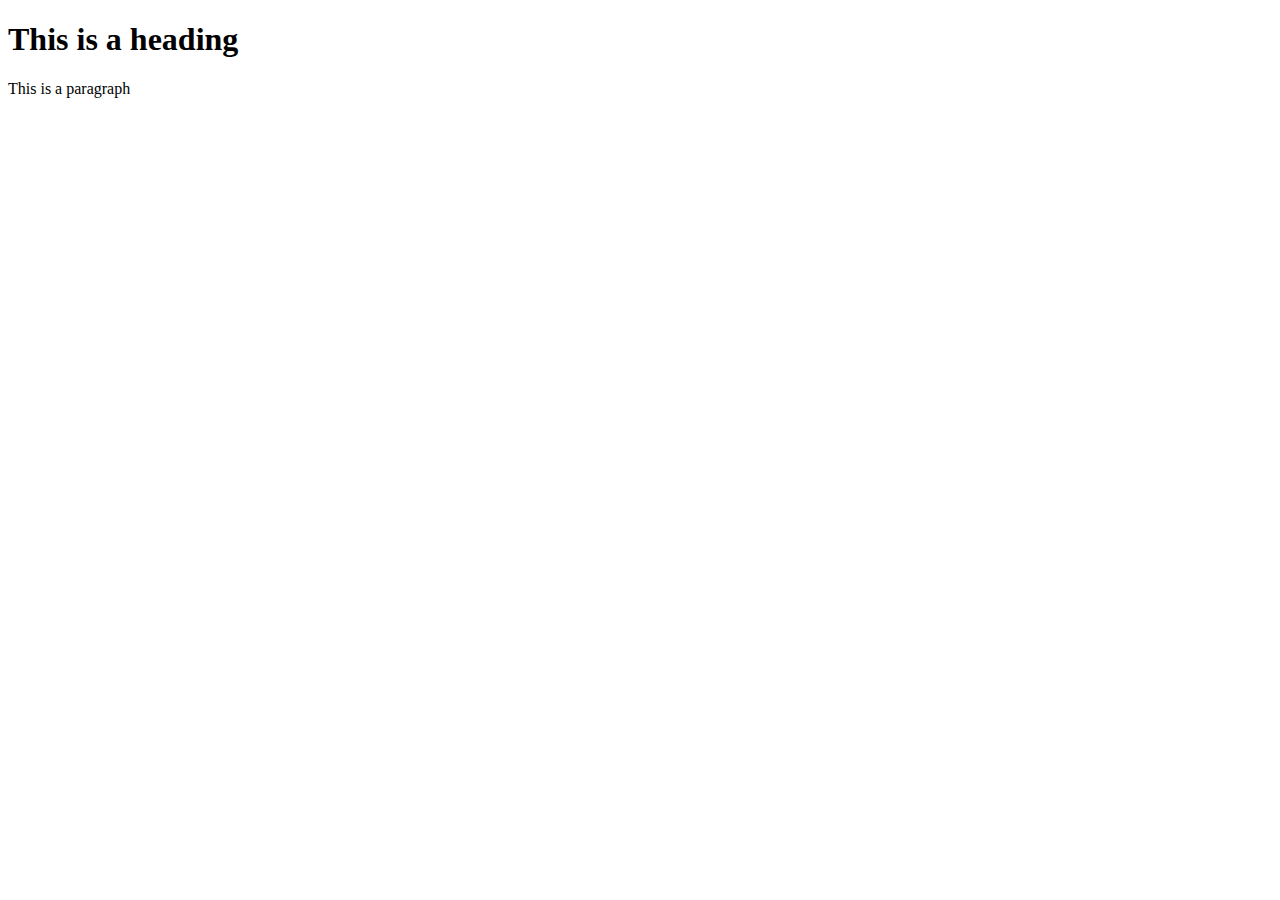
<file: index.html>
<!DOCTYPE html>
<html lang="en">

<head>
    <meta charset="UTF-8">
    <meta http-equiv="X-UA-Compatible" content="IE=edge">
    <meta name="viewport" content="width=device-width, initial-scale=1.0">
    <title>Document</title>
</head>

<body>
    <h1>This is a heading</h1>
    <p>This is a paragraph</p>
</body>

</html>
</file>
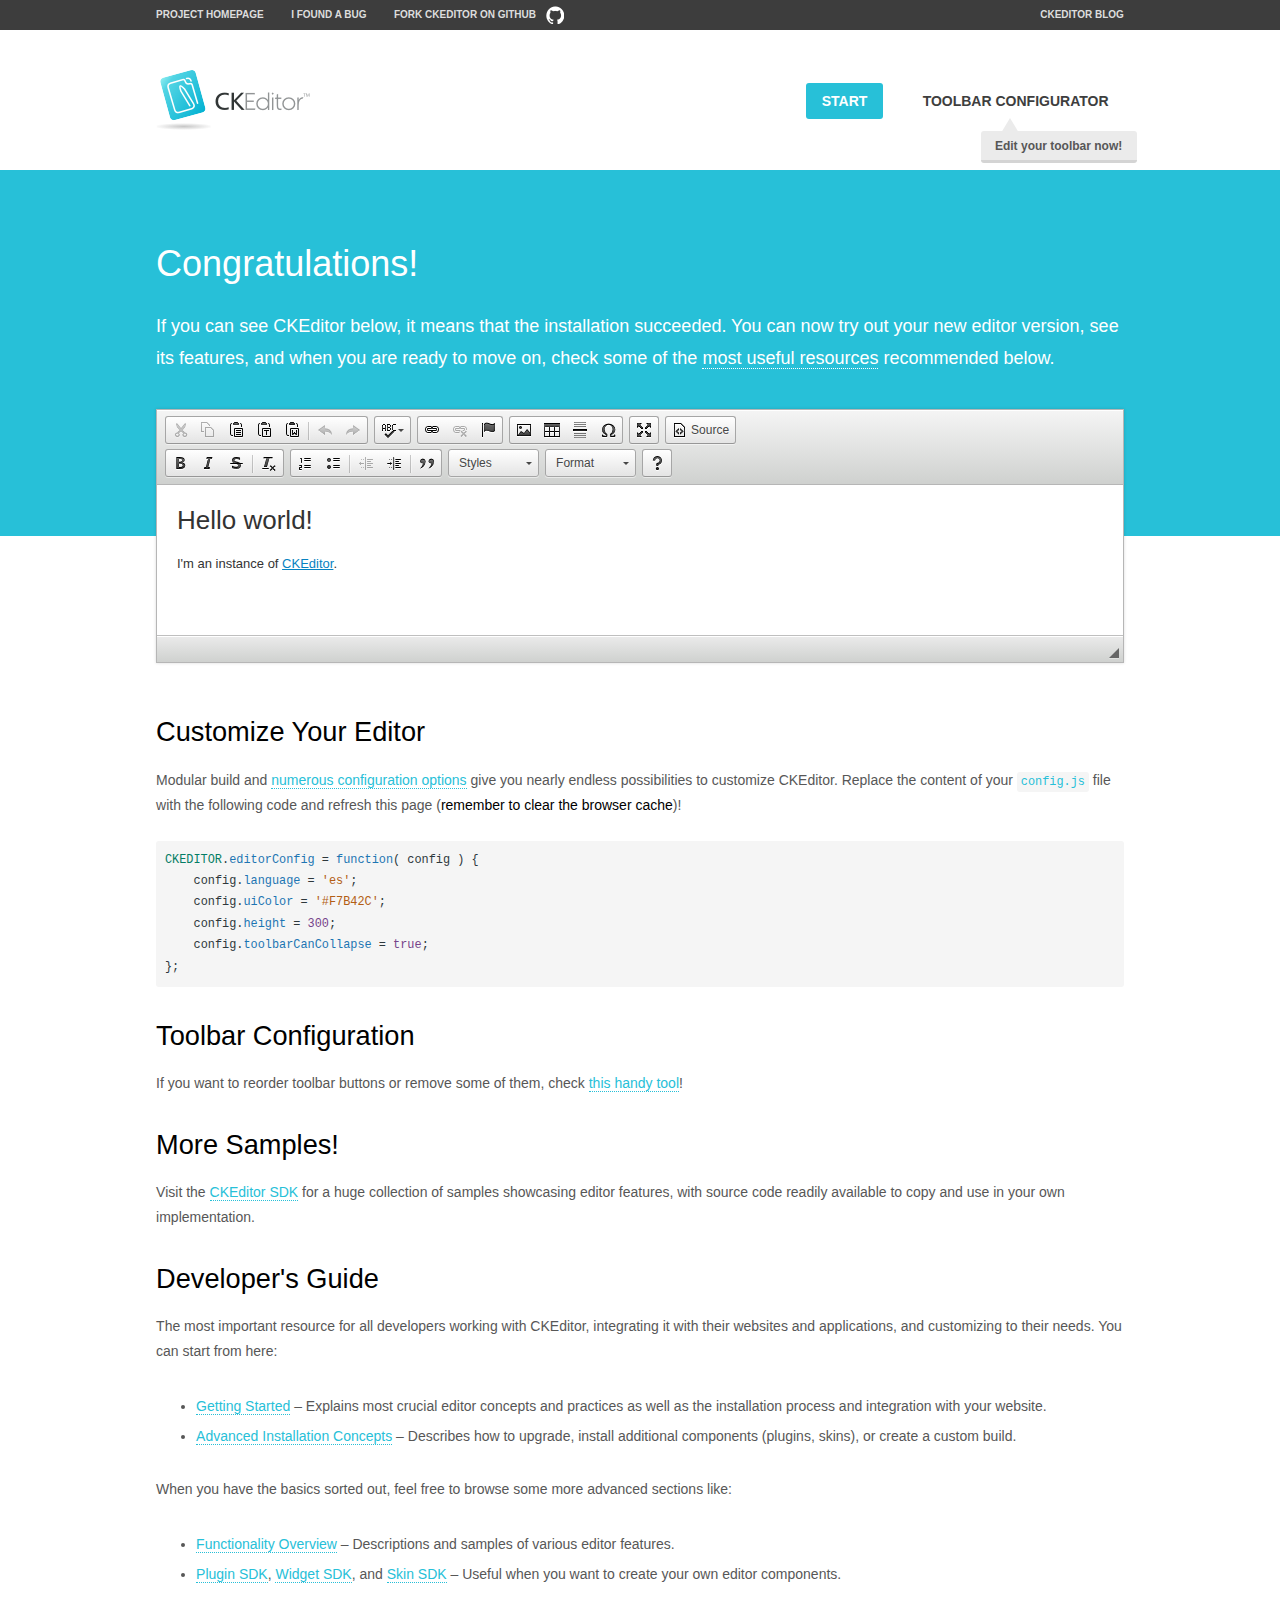
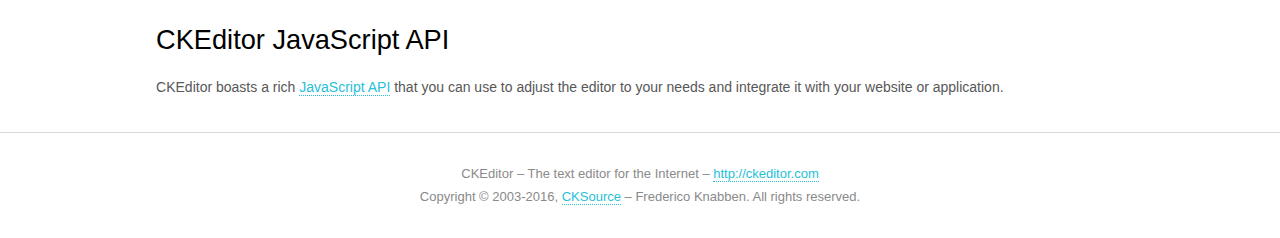
<file: PracticeProject2/public/bower_components/AdminLTE/plugins/ckeditor/samples/index.html>
<!DOCTYPE html>
<!--
Copyright (c) 2003-2016, CKSource - Frederico Knabben. All rights reserved.
For licensing, see LICENSE.md or http://ckeditor.com/license
-->
<html>
<head>
	<meta charset="utf-8">
	<title>CKEditor Sample</title>
	<script src="../ckeditor.js"></script>
	<script src="js/sample.js"></script>
	<link rel="stylesheet" href="css/samples.css">
	<link rel="stylesheet" href="toolbarconfigurator/lib/codemirror/neo.css">
</head>
<body id="main">

<nav class="navigation-a">
	<div class="grid-container">
		<ul class="navigation-a-left grid-width-70">
			<li><a href="http://ckeditor.com">Project Homepage</a></li>
			<li><a href="http://dev.ckeditor.com/">I found a bug</a></li>
			<li><a href="http://github.com/ckeditor/ckeditor-dev" class="icon-pos-right icon-navigation-a-github">Fork CKEditor on GitHub</a></li>
		</ul>
		<ul class="navigation-a-right grid-width-30">
			<li><a href="http://ckeditor.com/blog-list">CKEditor Blog</a></li>
		</ul>
	</div>
</nav>

<header class="header-a">
	<div class="grid-container">
		<h1 class="header-a-logo grid-width-30">
			<a href="index.html"><img src="img/logo.png" alt="CKEditor Sample"></a>
		</h1>

		<nav class="navigation-b grid-width-70">
			<ul>
				<li><a href="index.html" class="button-a button-a-background">Start</a></li>
				<li><a href="toolbarconfigurator/index.html" class="button-a">Toolbar configurator <span class="balloon-a balloon-a-nw">Edit your toolbar now!</span></a></li>
			</ul>
		</nav>
	</div>
</header>

<main>
	<div class="adjoined-top">
		<div class="grid-container">
			<div class="content grid-width-100">
				<h1>Congratulations!</h1>
				<p>
					If you can see CKEditor below, it means that the installation succeeded.
					You can now try out your new editor version, see its features, and when you are ready to move on, check some of the <a href="#sample-customize">most useful resources</a> recommended below.
				</p>
			</div>
		</div>
	</div>
	<div class="adjoined-bottom">
		<div class="grid-container">
			<div class="grid-width-100">
				<div id="editor">
					<h1>Hello world!</h1>
					<p>I'm an instance of <a href="http://ckeditor.com">CKEditor</a>.</p>
				</div>
			</div>
		</div>
	</div>

	<div class="grid-container">
		<div class="content grid-width-100">
			<section id="sample-customize">
				<h2>Customize Your Editor</h2>
				<p>Modular build and <a href="http://docs.ckeditor.com/#!/guide/dev_configuration">numerous configuration options</a> give you nearly endless possibilities to customize CKEditor. Replace the content of your <code><a href="../config.js">config.js</a></code> file with the following code and refresh this page (<strong>remember to clear the browser cache</strong>)!</p>
		<pre class="cm-s-neo CodeMirror"><code><span style="padding-right: 0.1px;"><span class="cm-variable">CKEDITOR</span>.<span class="cm-property">editorConfig</span> <span class="cm-operator">=</span> <span class="cm-keyword">function</span>( <span class="cm-def">config</span> ) {</span>
<span style="padding-right: 0.1px;"><span class="cm-tab">	</span><span class="cm-variable-2">config</span>.<span class="cm-property">language</span> <span class="cm-operator">=</span> <span class="cm-string">'es'</span>;</span>
<span style="padding-right: 0.1px;"><span class="cm-tab">	</span><span class="cm-variable-2">config</span>.<span class="cm-property">uiColor</span> <span class="cm-operator">=</span> <span class="cm-string">'#F7B42C'</span>;</span>
<span style="padding-right: 0.1px;"><span class="cm-tab">	</span><span class="cm-variable-2">config</span>.<span class="cm-property">height</span> <span class="cm-operator">=</span> <span class="cm-number">300</span>;</span>
<span style="padding-right: 0.1px;"><span class="cm-tab">	</span><span class="cm-variable-2">config</span>.<span class="cm-property">toolbarCanCollapse</span> <span class="cm-operator">=</span> <span class="cm-atom">true</span>;</span>
<span style="padding-right: 0.1px;">};</span></code></pre>
			</section>

			<section>
				<h2>Toolbar Configuration</h2>
				<p>If you want to reorder toolbar buttons or remove some of them, check <a href="toolbarconfigurator/index.html">this handy tool</a>!</p>
			</section>

			<section>
				<h2>More Samples!</h2>
				<p>Visit the <a href="http://sdk.ckeditor.com">CKEditor SDK</a> for a huge collection of samples showcasing editor features, with source code readily available to copy and use in your own implementation.</p>
			</section>

			<section>
				<h2>Developer's Guide</h2>
				<p>The most important resource for all developers working with CKEditor, integrating it with their websites and applications, and customizing to their needs. You can start from here:</p>
				<ul>
					<li><a href="http://docs.ckeditor.com/#!/guide/dev_installation">Getting Started</a> &ndash; Explains most crucial editor concepts and practices as well as the installation process and integration with your website.</li>
					<li><a href="http://docs.ckeditor.com/#!/guide/dev_advanced_installation">Advanced Installation Concepts</a> &ndash; Describes how to upgrade, install additional components (plugins, skins), or create a custom build.</li>
				</ul>
					<p>When you have the basics sorted out, feel free to browse some more advanced sections like:</p>
				<ul>
					<li><a href="http://docs.ckeditor.com/#!/guide/dev_features">Functionality Overview</a> &ndash; Descriptions and samples of various editor features.</li>
					<li><a href="http://docs.ckeditor.com/#!/guide/plugin_sdk_intro">Plugin SDK</a>, <a href="http://docs.ckeditor.com/#!/guide/widget_sdk_intro">Widget SDK</a>, and <a href="http://docs.ckeditor.com/#!/guide/skin_sdk_intro">Skin SDK</a> &ndash; Useful when you want to create your own editor components.</li>
				</ul>
			</section>

			<section>
				<h2>CKEditor JavaScript API</h2>
				<p>CKEditor boasts a rich <a href="http://docs.ckeditor.com/#!/api">JavaScript API</a> that you can use to adjust the editor to your needs and integrate it with your website or application.</p>
			</section>
		</div>
	</div>
</main>

<footer class="footer-a grid-container">
	<div class="grid-container">
		<p class="grid-width-100">
			CKEditor &ndash; The text editor for the Internet &ndash; <a class="samples" href="http://ckeditor.com/">http://ckeditor.com</a>
		</p>
		<p class="grid-width-100" id="copy">
			Copyright &copy; 2003-2016, <a class="samples" href="http://cksource.com/">CKSource</a> &ndash; Frederico Knabben. All rights reserved.
		</p>
	</div>
</footer>
<script>
	initSample();
</script>

</body>
</html>
</file>
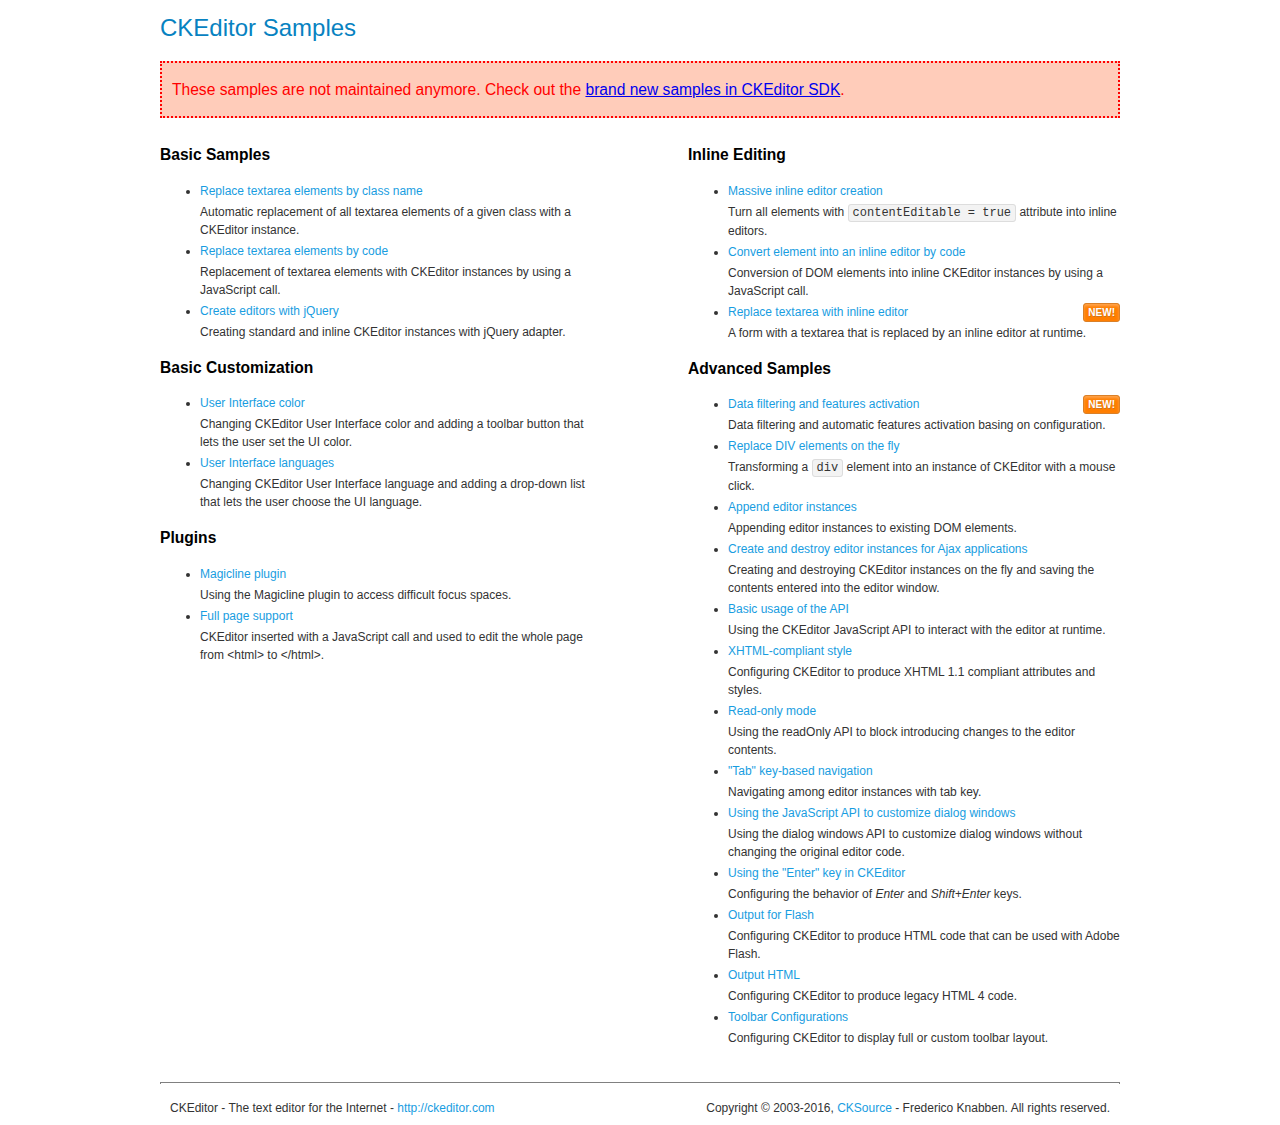
<file: PracticeProject2/public/bower_components/AdminLTE/plugins/ckeditor/samples/old/index.html>
<!DOCTYPE html>
<!--
Copyright (c) 2003-2016, CKSource - Frederico Knabben. All rights reserved.
For licensing, see LICENSE.md or http://ckeditor.com/license
-->
<html>
<head>
	<meta charset="utf-8">
	<title>CKEditor Samples</title>
	<link rel="stylesheet" href="sample.css">
</head>
<body>
	<h1 class="samples">
		CKEditor Samples
	</h1>
	<div class="warning deprecated">
		These samples are not maintained anymore. Check out the <a href="http://sdk.ckeditor.com/">brand new samples in CKEditor SDK</a>.
	</div>
	<div class="twoColumns">
		<div class="twoColumnsLeft">
			<h2 class="samples">
				Basic Samples
			</h2>
			<dl class="samples">
				<dt><a class="samples" href="replacebyclass.html">Replace textarea elements by class name</a></dt>
				<dd>Automatic replacement of all textarea elements of a given class with a CKEditor instance.</dd>

				<dt><a class="samples" href="replacebycode.html">Replace textarea elements by code</a></dt>
				<dd>Replacement of textarea elements with CKEditor instances by using a JavaScript call.</dd>

				<dt><a class="samples" href="jquery.html">Create editors with jQuery</a></dt>
				<dd>Creating standard and inline CKEditor instances with jQuery adapter.</dd>
			</dl>

			<h2 class="samples">
				Basic Customization
			</h2>
			<dl class="samples">
				<dt><a class="samples" href="uicolor.html">User Interface color</a></dt>
				<dd>Changing CKEditor User Interface color and adding a toolbar button that lets the user set the UI color.</dd>

				<dt><a class="samples" href="uilanguages.html">User Interface languages</a></dt>
				<dd>Changing CKEditor User Interface language and adding a drop-down list that lets the user choose the UI language.</dd>
			</dl>


			<h2 class="samples">Plugins</h2>
<dl class="samples">
<dt><a class="samples" href="magicline/magicline.html">Magicline plugin</a></dt>
<dd>Using the Magicline plugin to access difficult focus spaces.</dd>

<dt><a class="samples" href="wysiwygarea/fullpage.html">Full page support</a></dt>
<dd>CKEditor inserted with a JavaScript call and used to edit the whole page from &lt;html&gt; to &lt;/html&gt;.</dd>
</dl>
		</div>
		<div class="twoColumnsRight">
			<h2 class="samples">
				Inline Editing
			</h2>
			<dl class="samples">
				<dt><a class="samples" href="inlineall.html">Massive inline editor creation</a></dt>
				<dd>Turn all elements with <code>contentEditable = true</code> attribute into inline editors.</dd>

				<dt><a class="samples" href="inlinebycode.html">Convert element into an inline editor by code</a></dt>
				<dd>Conversion of DOM elements into inline CKEditor instances by using a JavaScript call.</dd>

				<dt><a class="samples" href="inlinetextarea.html">Replace textarea with inline editor</a> <span class="new">New!</span></dt>
				<dd>A form with a textarea that is replaced by an inline editor at runtime.</dd>

				
			</dl>

			<h2 class="samples">
				Advanced Samples
			</h2>
			<dl class="samples">
				<dt><a class="samples" href="datafiltering.html">Data filtering and features activation</a> <span class="new">New!</span></dt>
				<dd>Data filtering and automatic features activation basing on configuration.</dd>

				<dt><a class="samples" href="divreplace.html">Replace DIV elements on the fly</a></dt>
				<dd>Transforming a <code>div</code> element into an instance of CKEditor with a mouse click.</dd>

				<dt><a class="samples" href="appendto.html">Append editor instances</a></dt>
				<dd>Appending editor instances to existing DOM elements.</dd>

				<dt><a class="samples" href="ajax.html">Create and destroy editor instances for Ajax applications</a></dt>
				<dd>Creating and destroying CKEditor instances on the fly and saving the contents entered into the editor window.</dd>

				<dt><a class="samples" href="api.html">Basic usage of the API</a></dt>
				<dd>Using the CKEditor JavaScript API to interact with the editor at runtime.</dd>

				<dt><a class="samples" href="xhtmlstyle.html">XHTML-compliant style</a></dt>
				<dd>Configuring CKEditor to produce XHTML 1.1 compliant attributes and styles.</dd>

				<dt><a class="samples" href="readonly.html">Read-only mode</a></dt>
				<dd>Using the readOnly API to block introducing changes to the editor contents.</dd>

				<dt><a class="samples" href="tabindex.html">"Tab" key-based navigation</a></dt>
				<dd>Navigating among editor instances with tab key.</dd>


				
<dt><a class="samples" href="dialog/dialog.html">Using the JavaScript API to customize dialog windows</a></dt>
<dd>Using the dialog windows API to customize dialog windows without changing the original editor code.</dd>

<dt><a class="samples" href="enterkey/enterkey.html">Using the &quot;Enter&quot; key in CKEditor</a></dt>
<dd>Configuring the behavior of <em>Enter</em> and <em>Shift+Enter</em> keys.</dd>

<dt><a class="samples" href="htmlwriter/outputforflash.html">Output for Flash</a></dt>
<dd>Configuring CKEditor to produce HTML code that can be used with Adobe Flash.</dd>

<dt><a class="samples" href="htmlwriter/outputhtml.html">Output HTML</a></dt>
<dd>Configuring CKEditor to produce legacy HTML 4 code.</dd>

<dt><a class="samples" href="toolbar/toolbar.html">Toolbar Configurations</a></dt>
<dd>Configuring CKEditor to display full or custom toolbar layout.</dd>

			</dl>
		</div>
	</div>
	<div id="footer">
		<hr>
		<p>
			CKEditor - The text editor for the Internet - <a class="samples" href="http://ckeditor.com/">http://ckeditor.com</a>
		</p>
		<p id="copy">
			Copyright &copy; 2003-2016, <a class="samples" href="http://cksource.com/">CKSource</a> - Frederico Knabben. All rights reserved.
		</p>
	</div>
</body>
</html>
</file>
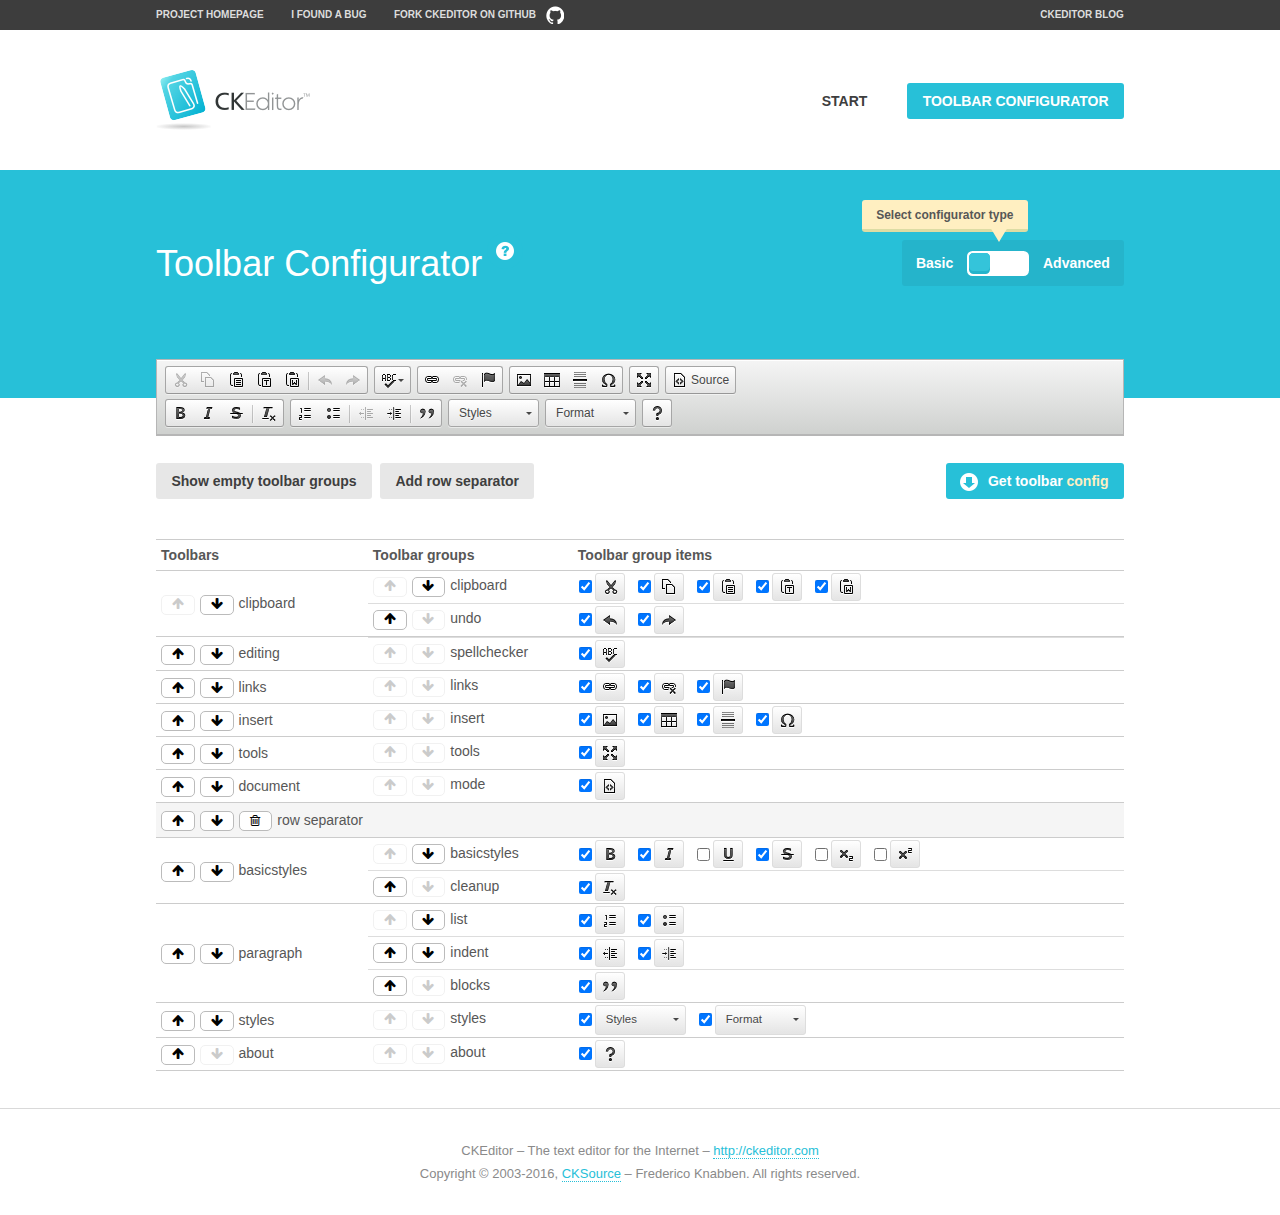
<file: PracticeProject2/public/bower_components/AdminLTE/plugins/ckeditor/samples/toolbarconfigurator/index.html>
<!DOCTYPE html>
<!--
Copyright (c) 2003-2016, CKSource - Frederico Knabben. All rights reserved.
For licensing, see LICENSE.md or http://ckeditor.com/license
-->
<!--[if IE 8]><html class="ie8"><![endif]-->
<!--[if gt IE 8]><html><![endif]-->
<!--[if !IE]><!--><html><!--<![endif]-->
<head>
	<meta charset="utf-8">
	<title>Toolbar Configurator</title>
	<script src="../../ckeditor.js"></script>
	<script>
		if ( CKEDITOR.env.ie && CKEDITOR.env.version < 9 )
			CKEDITOR.tools.enableHtml5Elements( document );
	</script>
	<link rel="stylesheet" href="lib/codemirror/codemirror.css">
	<link rel="stylesheet" href="lib/codemirror/show-hint.css">
	<link rel="stylesheet" href="lib/codemirror/neo.css">
	<link rel="stylesheet" href="css/fontello.css">
	<link rel="stylesheet" href="../css/samples.css">
</head>
<body id="toolbar">

<nav class="navigation-a">
	<div class="grid-container">
		<ul class="navigation-a-left grid-width-70">
			<li><a href="http://ckeditor.com">Project Homepage</a></li>
			<li><a href="http://dev.ckeditor.com/">I found a bug</a></li>
			<li><a href="http://github.com/ckeditor/ckeditor-dev" class="icon-pos-right icon-navigation-a-github">Fork CKEditor on GitHub</a></li>
		</ul>
		<ul class="navigation-a-right grid-width-30">
			<li><a href="http://ckeditor.com/blog-list">CKEditor Blog</a></li>
		</ul>
	</div>
</nav>

<header class="header-a">
	<div class="grid-container">
		<h1 class="header-a-logo grid-width-30">
			<a href="../index.html"><img src="../img/logo.png" alt="CKEditor Logo"></a>
		</h1>
		<nav class="navigation-b grid-width-70">
			<ul>
				<li><a href="../index.html"  class="button-a">Start</a></li>
				<li><a href="index.html"  class="button-a button-a-background">Toolbar configurator</a></li>
			</ul>
		</nav>
	</div>
</header>

<main>
	<div class="adjoined-top">
		<div class="grid-container">
			<div class="content grid-width-100">
				<div class="grid-container-nested">
					<h1 class="grid-width-60">
						Toolbar Configurator
						<a href="#help-content" type="button" title="Configurator help" id="help" class="button-a button-a-background button-a-no-text icon-pos-left icon-question-mark">Help</a>
					</h1>

					<div class="grid-width-40 grid-switch-magic">
						<div class="switch">
							<span class="balloon-a balloon-a-se">Select configurator type</span>
							<input type="radio" name="radio" data-num="1" id="radio-basic" />
							<input type="radio" name="radio" data-num="2" id="radio-advanced" />
							<label data-for="1" for="radio-basic">Basic</label>
							<span class="switch-inner">
								<span class="handler"></span>
							</span>
							<label data-for="2" for="radio-advanced">Advanced</label>
						</div>
					</div>
				</div>
			</div>
		</div>
	</div>
	<div class="adjoined-bottom">
		<div class="grid-container">
			<div class="grid-width-100">
				<div class="editors-container">
					<div id="editor-basic"></div>
					<div id="editor-advanced"></div>
				</div>
			</div>
		</div>
	</div>

	<div class="grid-container configurator">
		<div class="content grid-width-100">
			<div class="configurator">
				<div>
					<div id="toolbarModifierWrapper"></div>
				</div>
			</div>
		</div>
	</div>

	<div id="help-content">
		<div class="grid-container">
			<div class="grid-width-100">
				<h2>What Am I Doing Here?</h2>

				<div class="grid-container grid-container-nested">
					<div class="basic">
						<div class="grid-width-50">
							<p>Arrange <a href="http://docs.ckeditor.com/#!/api/CKEDITOR.config-cfg-toolbarGroups">toolbar groups</a>, toggle <a href="http://docs.ckeditor.com/#!/api/CKEDITOR.config-cfg-removeButtons">button visibility</a> according to your needs and get your toolbar configuration.</p>
							<p>You can replace the content of the <a href="../../config.js"><code>config.js</code></a> file with the generated configuration. If you already set some configuration options you will need to merge both configurations.</p>
						</div>
						<div class="grid-width-50">
							<p>Read more about different ways of <a href="http://docs.ckeditor.com/#!/guide/dev_configuration">setting configuration</a> and do not forget about <strong>clearing browser cache</strong>.</p>
							<p>Arranging toolbar groups is the recommended way of configuring the toolbar, but if you need more freedom you can use the <a href="#advanced">advanced configurator</a>.</p>
						</div>
					</div>
					<div class="advanced" style="display: none;">
						<div class="grid-width-50">
							<p>With this code editor you can edit your <a href="http://docs.ckeditor.com/#!/api/CKEDITOR.config-cfg-toolbar">toolbar configuration</a> live.</p>
							<p>You can replace the content of the <a href="../../config.js"><code>config.js</code></a> file with the generated configuration. If you already set some configuration options you will need to merge both configurations.</p>
						</div>
						<div class="grid-width-50">
							<p>Read more about different ways of <a href="http://docs.ckeditor.com/#!/guide/dev_configuration">setting configuration</a> and do not forget about <strong>clearing browser cache</strong>.</p>
						</div>
					</div>
				</div>

				<p class="grid-container grid-container-nested">
					<button type="button" class="help-content-close grid-width-100 button-a button-a-background">Got it. Let's play!</button>
				</p>
			</div>
		</div>
	</div>
</main>

<footer class="footer-a grid-container">
	<p class="grid-width-100">
		CKEditor &ndash; The text editor for the Internet &ndash; <a class="samples" href="http://ckeditor.com/">http://ckeditor.com</a>
	</p>
	<p class="grid-width-100" id="copy">
		Copyright &copy; 2003-2016, <a class="samples" href="http://cksource.com/">CKSource</a> &ndash; Frederico Knabben. All rights reserved.
	</p>
</footer>

<script src="lib/codemirror/codemirror.js"></script>
<script src="lib/codemirror/javascript.js"></script>
<script src="lib/codemirror/show-hint.js"></script>

<script src="js/fulltoolbareditor.js"></script>
<script src="js/abstracttoolbarmodifier.js"></script>
<script src="js/toolbarmodifier.js"></script>
<script src="js/toolbartextmodifier.js"></script>
<script src="../js/sf.js"></script>

<script>
	( function() {
		'use strict';

		var mode = ( window.location.hash.substr( 1 ) === 'advanced' ) ? 'advanced' : 'basic',
			configuratorSection = CKEDITOR.document.findOne( 'main > .grid-container.configurator' ),
			basicInstruction = CKEDITOR.document.findOne( '#help-content .basic' ),
			advancedInstruction = CKEDITOR.document.findOne( '#help-content .advanced' ),

			// Configurator mode switcher.
			modeSwitchBasic = CKEDITOR.document.getById( 'radio-basic' ),
			modeSwitchAdvanced = CKEDITOR.document.getById( 'radio-advanced' );

		// Initial setup
		function updateSwitcher() {
			if ( mode === 'advanced' ) {
				modeSwitchAdvanced.$.checked = true;
			} else {
				modeSwitchBasic.$.checked = true;
			}
		}

		updateSwitcher();

		CKEDITOR.document.getWindow().on( 'hashchange', function( e ) {
			var hash = window.location.hash.substr( 1 );
			if ( !( hash === 'advanced' || hash === 'basic' ) ) {
				return;
			}
			mode = hash;
			onToolbarsDone( mode );
		} );

		CKEDITOR.document.getWindow().on( 'resize', function() {
			updateToolbar( ( mode === 'basic' ? toolbarModifier : toolbarTextModifier )[ 'editorInstance' ] );
		} );

		function onRefresh( modifier ) {
			modifier = modifier || this;

			if ( mode === 'basic' && modifier instanceof ToolbarConfigurator.ToolbarTextModifier ) {
				return;
			}

			// CodeMirror container becomes visible, so we need to refresh and to avoid rendering problems.
			if ( mode === 'advanced' && modifier instanceof ToolbarConfigurator.ToolbarTextModifier ) {
				modifier.codeContainer.refresh();
			}

			updateToolbar( modifier.editorInstance );
		}

		function updateToolbar( editor ) {
			var editorContainer = editor.container;

			// Not always editor is loaded.
			if ( !editorContainer ) {
				return;
			}

			var displayStyle = editorContainer.getStyle( 'display' );

			editorContainer.setStyle( 'display', 'block' );

			var newHeight = editorContainer.getSize( 'height' );

			var newMarginTop = parseInt( editorContainer.getComputedStyle( 'margin-top' ), 10 );
			newMarginTop = ( isNaN( newMarginTop ) ? 0 : Number( newMarginTop ) );

			var newMarginBottom = parseInt( editorContainer.getComputedStyle( 'margin-bottom' ), 10 );
			newMarginBottom = ( isNaN( newMarginBottom ) ? 0 : Number( newMarginBottom ) );

			var result = newHeight + newMarginTop + newMarginBottom;

			editorContainer.setStyle( 'display', displayStyle );

			editor.container.getAscendant( 'div' ).setStyle( 'height', result + 'px' );
		}

		var toolbarModifier = new ToolbarConfigurator.ToolbarModifier( 'editor-basic' );

		var done = 0;
		toolbarModifier.init( onToolbarInit );
		toolbarModifier.onRefresh = onRefresh;

		CKEDITOR.document.getById( 'toolbarModifierWrapper' ).append( toolbarModifier.mainContainer );

		var toolbarTextModifier = new ToolbarConfigurator.ToolbarTextModifier( 'editor-advanced' );
		toolbarTextModifier.init( onToolbarInit );
		toolbarTextModifier.onRefresh = onRefresh;

		function onToolbarInit() {
			if ( ++done === 2 ) {
				onToolbarsDone();

				positionSticky.watch( CKEDITOR.document.findOne( '.toolbar' ), function() {
					return mode === 'advanced';
				} );
			}
		}

		function onToolbarsDone() {
			if ( mode === 'basic' ) {
				toggleModeBasic( false );
			} else {
				toggleModeAdvanced( false );
			}

			updateSwitcher();

			setTimeout( function() {
				CKEDITOR.document.findOne( '.editors-container' ).addClass( 'active' );
				CKEDITOR.document.findOne( '#toolbarModifierWrapper' ).addClass( 'active' );
			}, 200 );
		}

		CKEDITOR.document.getById( 'toolbarModifierWrapper' ).append( toolbarTextModifier.mainContainer );

		function toogleModeSwitch( onElement, offElement, onModifier, offModifier ) {
			onElement.addClass( 'fancy-button-active' );
			offElement.removeClass( 'fancy-button-active' );

			onModifier.showUI();
			offModifier.hideUI();
		}

		function toggleModeBasic( callOnRefresh ) {
			callOnRefresh = ( callOnRefresh !== false );
			mode = 'basic';
			window.location.hash = '#basic';
			toogleModeSwitch( modeSwitchBasic, modeSwitchAdvanced, toolbarModifier, toolbarTextModifier );

			configuratorSection.removeClass( 'freed-width' );
			basicInstruction.show();
			advancedInstruction.hide();

			callOnRefresh && onRefresh( toolbarModifier );
		}

		function toggleModeAdvanced( callOnRefresh ) {
			callOnRefresh = ( callOnRefresh !== false );
			mode = 'advanced';
			window.location.hash = '#advanced';
			toogleModeSwitch( modeSwitchAdvanced, modeSwitchBasic, toolbarTextModifier, toolbarModifier );

			configuratorSection.addClass( 'freed-width' );
			advancedInstruction.show();
			basicInstruction.hide();

			callOnRefresh && onRefresh( toolbarTextModifier );
		}

		modeSwitchBasic.on( 'click', toggleModeBasic );
		modeSwitchAdvanced.on( 'click', toggleModeAdvanced );

		//
		// Position:sticky for the toolbar.
		//

		// Will make elements behave like they were styled with position:sticky.
		var positionSticky = {
			// Store object: {
			// 		element: CKEDITOR.dom.element, // Element which will float.
			// 		placeholder: CKEDITOR.dom.element, // Placeholder which is place to prevent page bounce.
			// 		isFixed: boolean // Whether element float now.
			// }
			watched: [],

			active: [],

			staticContainer: null,

			init: function() {
				var element = CKEDITOR.dom.element.createFromHtml(
					'<div class="staticContainer">' +
						'<div class="grid-container" >' +
							'<div class="grid-width-100">' +
								'<div class="inner"></div>' +
							'</div>' +
						'</div>' +
					'</div>' );

				this.staticContainer = element.findOne( '.inner' );

				CKEDITOR.document.getBody().append( element );
			},

			watch: function( element, preventFunc ) {
				this.watched.push( {
					element: element,
					placeholder: new CKEDITOR.dom.element( 'div' ),
					isFixed: false,
					preventFunc: preventFunc
				} );
			},

			checkAll: function() {
				for ( var i = 0; i < this.watched.length; i++ ) {
					this.check( this.watched[ i ] );
				}
			},

			check: function( element ) {
				var isFixed = element.isFixed;
				var shouldBeFixed = this.shouldBeFixed( element );

				// Nothing to be done.
				if ( isFixed === shouldBeFixed ) {
					return;
				}

				var placeholder = element.placeholder;

				if ( isFixed ) {
					// Unfixing.

					element.element.insertBefore( placeholder );
					placeholder.remove();

					element.element.removeStyle( 'margin' );

					this.active.splice( CKEDITOR.tools.indexOf( this.active, element ), 1 );

				} else {
					// Fixing.
					placeholder.setStyle( 'width', element.element.getSize( 'width' ) + 'px' );
					placeholder.setStyle( 'height', element.element.getSize( 'height' ) + 'px' );
					placeholder.setStyle( 'margin-bottom', element.element.getComputedStyle( 'margin-bottom' ) );
					placeholder.setStyle( 'display', element.element.getComputedStyle( 'display' ) );
					placeholder.insertAfter( element.element );

					this.staticContainer.append( element.element );

					this.active.push( element );
				}

				element.isFixed = !element.isFixed;
			},

			shouldBeFixed: function( element ) {
				if ( element.preventFunc && element.preventFunc() ) {
					return false;
				}

				// If element is already fixed we are checking it's placeholder.
				var related = ( element.isFixed ? element.placeholder : element.element ),
					clientRect = related.$.getBoundingClientRect(),
					staticHeight = this.staticContainer.getSize('height' ),
					elemHeight = element.element.getSize( 'height' );

				if ( element.isFixed ) {
					return ( clientRect.top + elemHeight < staticHeight );
				} else {
					return ( clientRect.top < staticHeight );
				}
			}
		};

		positionSticky.init();

		CKEDITOR.document.getWindow().on( 'scroll',
			new CKEDITOR.tools.eventsBuffer( 100, positionSticky.checkAll, positionSticky ).input
		);

		// Make the toolbar sticky.
		positionSticky.watch( CKEDITOR.document.findOne( '.editors-container' ) );

		// Help button and help-content.
		( function() {
			var helpButton = CKEDITOR.document.getById( 'help' ),
				helpContent = CKEDITOR.document.getById( 'help-content' );

			// Don't show help button on IE8 because it's unsupported by Pico Modal.
			if ( CKEDITOR.env.ie && CKEDITOR.env.version == 8 ) {
				helpButton.hide();
			} else {
				// Display help modal when the button is clicked.
				helpButton.on( 'click', function( evt ) {
					SF.modal( {
						// Clone modal content from DOM.
						content: helpContent.getHtml(),

						afterCreate: function( modal ) {
							// Enable modal content button to close the modal.
							new CKEDITOR.dom.element( modal.modalElem() ).findOne( '.help-content-close' ).once( 'click', modal.close );
						}
					} ).show();
				} );
			}
		} )();
	} )();
</script>
</body>
</html>
</file>
<file: PracticeProject2/public/bower_components/AdminLTE/plugins/ckeditor/samples/css/samples.css>
/**
 * @license Copyright (c) 2003-2016, CKSource - Frederico Knabben. All rights reserved.
 * For licensing, see LICENSE.md or http://ckeditor.com/license
 */
@media (max-width: 900px) {
  .global-is-mobile-hidden {
    display: none !important;
  }
}
article,
aside,
details,
figcaption,
figure,
footer,
header,
hgroup,
main,
menu,
nav,
section {
  display: block;
}
body,
html {
  margin: 0;
  padding: 0;
  font: 16px / 1.8 Arial, 'Helvetica Neue', Helvetica, sans-serif;
  font-weight: 300;
  color: #575757;
}
.grid-width-10 {
  width: 10%;
}
.grid-width-20 {
  width: 20%;
}
.grid-width-30 {
  width: 30%;
}
.grid-width-40 {
  width: 40%;
}
.grid-width-50 {
  width: 50%;
}
.grid-width-60 {
  width: 60%;
}
.grid-width-70 {
  width: 70%;
}
.grid-width-80 {
  width: 80%;
}
.grid-width-90 {
  width: 90%;
}
.grid-width-100 {
  width: 100%;
}
@media (max-width: 900px) {
  .grid-width-10,
  .grid-width-20,
  .grid-width-30,
  .grid-width-40,
  .grid-width-50,
  .grid-width-60,
  .grid-width-70,
  .grid-width-80,
  .grid-width-90,
  .grid-width-100 {
    width: 100%;
  }
}
*[class*="grid-width"] {
  -webkit-box-sizing: border-box;
  -moz-box-sizing: border-box;
  box-sizing: border-box;
  padding-left: 4%;
  padding-right: 4%;
  float: left;
}
*[class*="grid-width"]:after,
.grid-container:after,
*[class*="grid-width"]:before,
.grid-container:before {
  content: '';
  display: block;
  overflow: hidden;
  visibility: hidden;
  font-size: 0;
  line-height: 0;
  width: 0;
  height: 0;
}
*[class*="grid-width"]:after,
.grid-container:after {
  clear: both;
}
.grid-container {
  -webkit-box-sizing: border-box;
  -moz-box-sizing: border-box;
  box-sizing: border-box;
  margin-left: auto;
  margin-right: auto;
}
.grid-container-nested *[class*="grid-width"]:first-child {
  padding-left: 0;
}
.grid-container-nested *[class*="grid-width"]:last-child {
  padding-right: 0;
}
@media (max-width: 900px) {
  .grid-container-nested *[class*="grid-width"]:first-child {
    padding-left: 4%;
  }
  .grid-container-nested *[class*="grid-width"]:last-child {
    padding-right: 4%;
  }
}
.header-a {
  min-height: 140px;
  overflow: hidden;
}
.header-a .header-a-logo {
  margin: 40px 0 0;
}
@media (max-width: 900px) {
  .header-a .header-a-logo {
    text-align: center;
  }
}
.header-a .header-a-logo img {
  border: transparent;
}
.navigation-a {
  height: 30px;
  background: #3d3d3d;
  position: absolute;
  left: 0;
  right: 0;
  top: 0;
  padding: 0;
  overflow: hidden;
}
@media (max-width: 900px) {
  .navigation-a {
    text-align: center;
  }
}
.navigation-a ul {
  list-style: none;
  margin: 0;
  overflow: hidden;
}
.navigation-a ul li,
.navigation-a ul li a {
  display: inline-block;
}
@media (max-width: 900px) {
  .navigation-a ul {
    width: auto;
    text-overflow: ellipsis;
    white-space: nowrap;
    display: inline-block;
    float: none;
  }
  .navigation-a ul:before,
  .navigation-a ul:after {
    display: none;
  }
}
.navigation-a ul.navigation-a-left {
  text-align: left;
}
@media (max-width: 900px) {
  .navigation-a ul.navigation-a-left {
    padding-right: 0;
  }
}
.navigation-a ul.navigation-a-right {
  text-align: right;
}
@media (max-width: 900px) {
  .navigation-a ul.navigation-a-right {
    padding-left: 23px;
  }
}
.navigation-a ul li + li {
  margin-left: 23px;
}
.navigation-a ul li a {
  font-size: 10px;
  font-size: 0.625rem;
  line-height: 18px;
  line-height: 1.13rem;
  line-height: 30px;
  float: left;
  color: #dddddd;
  font-weight: bold;
  text-decoration: none;
  text-transform: uppercase;
}
.navigation-a ul li a:hover {
  cursor: pointer;
  color: #ffffff;
}
.icon-navigation-a-github:before,
.icon-navigation-a-github:after {
  background-image: url("[data-uri]");
}
.navigation-b {
  text-align: right;
  margin: 52px 0 0;
  overflow: visible;
}
@media (max-width: 900px) {
  .navigation-b {
    text-align: center;
    margin-top: 20px;
    padding: 0;
  }
}
.navigation-b ul {
  padding: 0;
  list-style: none;
  margin: 0;
  overflow: visible;
}
.navigation-b ul li,
.navigation-b ul li a {
  display: inline-block;
}
@media (max-width: 900px) {
  .navigation-b ul {
    display: table;
    width: 100%;
    padding-bottom: 1.5em;
  }
}
@media (max-width: 900px) {
  .navigation-b ul li {
    display: table-row;
  }
}
.navigation-b ul li + li {
  margin-left: 20px;
}
@media (max-width: 900px) {
  .navigation-b ul li + li {
    margin-left: 0;
  }
}
.navigation-b ul li a {
  -webkit-box-sizing: border-box;
  -moz-box-sizing: border-box;
  box-sizing: border-box;
  text-transform: uppercase;
  text-decoration: none;
  outline: none;
}
@media (max-width: 900px) {
  .navigation-b ul li a {
    width: 100%;
    -webkit-border-radius: 0;
    -webkit-background-clip: padding-box;
    -moz-border-radius: 0;
    -moz-background-clip: padding;
    border-radius: 0;
    background-clip: padding-box;
  }
}
.footer-a {
  font-size: 13px;
  font-size: 0.8125rem;
  line-height: 23.4px;
  line-height: 1.46rem;
  padding-top: 2.25em;
  padding-bottom: 2.25em;
  overflow: hidden;
  color: #8a8a8a;
}
.footer-a a {
  color: #27c0d8;
  text-decoration: none;
  border-bottom: 1px dotted #27c0d8;
}
.footer-a a:hover {
  color: #23adc2;
}
.footer-a p {
  margin: 0;
  display: inline-block;
  text-align: center;
}
.content {
  font-size: 14px;
  font-size: 0.875rem;
  line-height: 25.2px;
  line-height: 1.57rem;
  overflow: hidden;
  padding-top: 1.5em;
  padding-bottom: 1.5em;
}
.content p {
  margin: 0.75em 0;
}
.content ul,
.content ol,
.content pre,
.content blockquote,
.content textarea:not([class^="cke"]),
.content .cke {
  margin: 1.875em 0;
}
.content code,
.content kbd {
  -webkit-border-radius: 3px;
  -webkit-background-clip: padding-box;
  -moz-border-radius: 3px;
  -moz-background-clip: padding;
  border-radius: 3px;
  background-clip: padding-box;
  padding: 3px 4px;
}
.content pre,
.content code,
.content kbd,
.content blockquote {
  background: #f5f5f5;
}
.content blockquote,
.content pre {
  background: none;
  border-left: 4px solid #27c0d8;
  padding: 1.5em 2.25em;
}
.content p a,
.content ul a,
.content ol a,
.content blockquote a,
.content h1 a,
.content h2 a,
.content h3 a,
.content h4 a,
.content h5 a {
  color: #27c0d8;
  text-decoration: none;
  border-bottom: 1px dotted #27c0d8;
}
.content p a:hover,
.content ul a:hover,
.content ol a:hover,
.content blockquote a:hover,
.content h1 a:hover,
.content h2 a:hover,
.content h3 a:hover,
.content h4 a:hover,
.content h5 a:hover {
  color: #23adc2;
}
.content h1,
.content h2,
.content h3,
.content h4,
.content h5 {
  color: #000;
  font-weight: 100;
}
.content h1 code,
.content h2 code,
.content h3 code,
.content h4 code,
.content h5 code,
.content h1 kbd,
.content h2 kbd,
.content h3 kbd,
.content h4 kbd,
.content h5 kbd {
  font-size: inherit;
}
.content h1 a.content-heading-anchor,
.content h2 a.content-heading-anchor,
.content h3 a.content-heading-anchor,
.content h4 a.content-heading-anchor,
.content h5 a.content-heading-anchor {
  font-weight: 100;
  vertical-align: middle;
  opacity: 0;
  border: 0;
}
.content h1:hover a.content-heading-anchor,
.content h2:hover a.content-heading-anchor,
.content h3:hover a.content-heading-anchor,
.content h4:hover a.content-heading-anchor,
.content h5:hover a.content-heading-anchor {
  opacity: 1;
}
.content h1:target a,
.content h2:target a,
.content h3:target a,
.content h4:target a,
.content h5:target a {
  -webkit-animation: targetLinkOpacity 0.5s linear alternate;
  -moz-animation: targetLinkOpacity 0.5s linear alternate;
  -o-animation: targetLinkOpacity 0.5s linear alternate;
  animation: targetLinkOpacity 0.5s linear alternate;
  opacity: 1;
}
.content input,
.content select,
.content textarea:not([class^="cke"]) {
  -webkit-border-radius: 3px;
  -webkit-background-clip: padding-box;
  -moz-border-radius: 3px;
  -moz-background-clip: padding;
  border-radius: 3px;
  background-clip: padding-box;
  -webkit-box-shadow: inset 0 1px 1px rgba(0, 0, 0, 0.08);
  -moz-box-shadow: inset 0 1px 1px rgba(0, 0, 0, 0.08);
  box-shadow: inset 0 1px 1px rgba(0, 0, 0, 0.08);
  font: inherit;
  color: inherit;
  border: 1px solid #d9d9d9;
  padding: .2em .5em;
}
.content input:focus,
.content select:focus,
.content textarea:not([class^="cke"]):focus {
  border-color: #66afe9;
  outline: 0;
  -webkit-box-shadow: inset 0 1px 1px rgba(0, 0, 0, 0.08), 0 0 8px #93c6ef;
  -moz-box-shadow: inset 0 1px 1px rgba(0, 0, 0, 0.08), 0 0 8px #93c6ef;
  box-shadow: inset 0 1px 1px rgba(0, 0, 0, 0.08), 0 0 8px #93c6ef;
}
.content abbr {
  border-bottom: 1px dotted #666;
  cursor: pointer;
}
.content blockquote {
  font-style: italic;
  font-family: Georgia, Times, "Times New Roman", serif;
  font-size: 16px;
  font-size: 1rem;
  line-height: 28.8px;
  line-height: 1.8rem;
}
.content em {
  font-style: italic;
}
.content h1 {
  font-size: 36px;
  font-size: 2.25rem;
  line-height: 64.8px;
  line-height: 4.05rem;
  margin: 1.125em 0 0;
}
.content h2 {
  font-size: 27.2px;
  font-size: 1.7rem;
  line-height: 48.96px;
  line-height: 3.06rem;
  margin: 0.9em 0 0;
}
.content h3 {
  font-size: 24px;
  font-size: 1.5rem;
  line-height: 43.2px;
  line-height: 2.7rem;
  font-weight: 500;
  margin: 0.75em 0 0;
}
.content h4 {
  font-size: 19.2px;
  font-size: 1.2rem;
  line-height: 34.56px;
  line-height: 2.16rem;
  font-weight: 500;
  margin: 0.75em 0 0;
}
.content h5 {
  font-size: 17.6px;
  font-size: 1.1rem;
  line-height: 31.68px;
  line-height: 1.98rem;
  font-weight: 500;
  margin: 0.75em 0 0;
}
.content hr {
  border: 0;
  border-top: 4px solid #d9d9d9;
  margin: 1.5em 0;
}
.content input[type="text"] {
  height: 1.8em;
  line-height: 1.8em;
}
.content input[type="button"] {
  -webkit-appearance: button;
  -moz-appearance: button;
  appearance: button;
}
.content kbd {
  font-size: 12px;
  font-size: 0.75rem;
  line-height: 21.6px;
  line-height: 1.35rem;
  font-family: Arial, 'Helvetica Neue', Helvetica, sans-serif;
  padding: 2px 6px;
  -webkit-box-shadow: 0 0 4px #ffffff inset, 0 2px 0 #d9d9d9;
  -moz-box-shadow: 0 0 4px #ffffff inset, 0 2px 0 #d9d9d9;
  box-shadow: 0 0 4px #ffffff inset, 0 2px 0 #d9d9d9;
}
.content p img {
  vertical-align: middle;
}
.content p pre {
  padding: 1.5em;
}
.content pre {
  padding: 0;
  border: 0;
  tab-size: 4;
  -o-tab-size: 4;
  -moz-tab-size: 4;
}
.content pre,
.content code {
  font-size: 11.89px;
  font-size: 0.743rem;
  line-height: 21.4px;
  line-height: 1.34rem;
  font-family: Consolas, Menlo, Monaco, Lucida Console, Liberation Mono, DejaVu Sans Mono, Bitstream Vera Sans Mono, Courier New, monospace, serif;
}
.content pre a,
.content code a {
  border: 0;
}
.content pre code {
  padding: 0.75em;
  display: block;
}
.content strong {
  color: #000;
}
.content ul ul,
.content ol ul,
.content ul ol,
.content ol ol {
  margin: 0.75em 0;
}
.content ul li,
.content ol li {
  font-size: 14px;
  font-size: 0.875rem;
  line-height: 30.24px;
  line-height: 1.89rem;
}
.content textarea:not([class^="cke"]) {
  width: 100%;
}
.content div.todo {
  border: 2px dotted #444;
  padding: 10px;
  margin: 60px 0 10px 0;
  /* Remove me some day */
}
.content div.todo:before {
  content: "TODO";
  font-weight: bold;
}
body a.button-a,
body button.button-a,
body input.button-a {
  -webkit-border-radius: 3px;
  -webkit-background-clip: padding-box;
  -moz-border-radius: 3px;
  -moz-background-clip: padding;
  border-radius: 3px;
  background-clip: padding-box;
  font-size: 14px;
  font-size: 0.875rem;
  line-height: 25.2px;
  line-height: 1.57rem;
  height: 36px;
  line-height: 36px;
  padding: 0 1.1em;
  font-weight: 700;
  color: #3e3e3e;
  white-space: nowrap;
  text-decoration: none;
  display: inline-block;
  cursor: pointer;
  border: 0;
  vertical-align: middle;
  margin: 1px 0;
  background: transparent;
}
body a.button-a.icon-pos-left,
body button.button-a.icon-pos-left,
body input.button-a.icon-pos-left {
  padding-left: .8em;
}
body a.button-a.icon-pos-right,
body button.button-a.icon-pos-right,
body input.button-a.icon-pos-right {
  padding-right: .8em;
}
body a.button-a.button-a-no-text,
body button.button-a.button-a-no-text,
body input.button-a.button-a-no-text {
  -webkit-border-radius: 100px;
  -webkit-background-clip: padding-box;
  -moz-border-radius: 100px;
  -moz-background-clip: padding;
  border-radius: 100px;
  background-clip: padding-box;
  width: 36px;
  padding: 0;
  text-indent: -999px;
  overflow: hidden;
  position: relative;
  text-align: center;
}
body a.button-a.button-a-no-text:before,
body button.button-a.button-a-no-text:before,
body input.button-a.button-a-no-text:before {
  position: absolute;
  left: 50%;
  top: 50%;
  margin: -9px 0 0 -9px;
}
@media (max-width: 900px) {
  body a.button-a.button-a-mobile-collapsed,
  body button.button-a.button-a-mobile-collapsed,
  body input.button-a.button-a-mobile-collapsed {
    -webkit-border-radius: 100px;
    -webkit-background-clip: padding-box;
    -moz-border-radius: 100px;
    -moz-background-clip: padding;
    border-radius: 100px;
    background-clip: padding-box;
    width: 36px;
    padding: 0;
    text-indent: -999px;
    overflow: hidden;
    position: relative;
    text-align: center;
  }
  body a.button-a.button-a-mobile-collapsed:before,
  body button.button-a.button-a-mobile-collapsed:before,
  body input.button-a.button-a-mobile-collapsed:before {
    position: absolute;
    left: 50%;
    top: 50%;
    margin: -9px 0 0 -9px;
  }
  body a.button-a.button-a-mobile-collapsed:before,
  body button.button-a.button-a-mobile-collapsed:before,
  body input.button-a.button-a-mobile-collapsed:before {
    position: absolute;
    left: 50%;
    top: 50%;
    margin: -9px 0 0 -9px;
  }
}
body a.button-a:active,
body button.button-a:active,
body input.button-a:active,
body a.button-a:hover,
body button.button-a:hover,
body input.button-a:hover {
  color: #fff;
  background: #23adc2;
}
body a.button-a:focus,
body button.button-a:focus,
body input.button-a:focus {
  border-color: #66afe9;
  outline: 0;
  -webkit-box-shadow: inset 0 1px 1px rgba(0, 0, 0, 0.075), 0 0 8px #93c6ef;
  -moz-box-shadow: inset 0 1px 1px rgba(0, 0, 0, 0.075), 0 0 8px #93c6ef;
  box-shadow: inset 0 1px 1px rgba(0, 0, 0, 0.075), 0 0 8px #93c6ef;
}
body a.button-a-soft,
body button.button-a-soft,
body input.button-a-soft {
  background: #e7e7e7;
}
body a.button-a-soft:active,
body button.button-a-soft:active,
body input.button-a-soft:active,
body a.button-a-soft:hover,
body button.button-a-soft:hover,
body input.button-a-soft:hover {
  color: #3e3e3e;
  background: #cecece;
}
body a.button-a-background,
body button.button-a-background,
body input.button-a-background,
body a.navigation-b ul li a:hover,
body button.navigation-b ul li a:hover,
body input.navigation-b ul li a:hover {
  color: #fff;
  background: #27c0d8;
}
body a.button-a-background:active,
body button.button-a-background:active,
body input.button-a-background:active,
body a.button-a-background:hover,
body button.button-a-background:hover,
body input.button-a-background:hover,
body a.navigation-b ul li a:hover:active,
body button.navigation-b ul li a:hover:active,
body input.navigation-b ul li a:hover:active,
body a.navigation-b ul li a:hover:hover,
body button.navigation-b ul li a:hover:hover,
body input.navigation-b ul li a:hover:hover {
  color: #fff;
  background: #23adc2;
}
.balloon-a {
  font-size: 12px;
  font-size: 0.75rem;
  line-height: 21.6px;
  line-height: 1.35rem;
  -webkit-border-radius: 3px;
  -webkit-background-clip: padding-box;
  -moz-border-radius: 3px;
  -moz-background-clip: padding;
  border-radius: 3px;
  background-clip: padding-box;
  border-bottom: 3px solid #d4d4d4;
  background: #ebebeb;
  display: inline-block;
  white-space: nowrap;
  padding: .4em 1.2em .2em;
  font-weight: 700;
  position: relative;
  z-index: 1000;
  text-transform: none;
  color: #575757;
}
.balloon-a:hover {
  color: #575757;
}
.balloon-a:before {
  content: '';
  width: 0;
  height: 0;
  border-style: solid;
  position: absolute;
}
.balloon-a-ne:before,
.balloon-a-nw:before {
  top: -13px;
  border-width: 0 9px 15.6px 9px;
  border-color: transparent transparent #ebebeb transparent;
}
.balloon-a-se:before,
.balloon-a-sw:before {
  bottom: -13px;
  border-width: 15.6px 9px 0 9px;
  border-color: #ebebeb transparent transparent transparent;
}
.balloon-a-nw:before,
.balloon-a-sw:before {
  left: 20px;
}
.balloon-a-ne:before,
.balloon-a-se:before {
  right: 20px;
}
.icon-pos-left:before,
.icon-pos-right:after {
  content: '';
  display: inline-block;
  width: 18px;
  height: 18px;
  vertical-align: middle;
  background-repeat: no-repeat;
}
.icon-pos-left:before {
  margin-right: 10px;
}
.icon-pos-right:after {
  margin-left: 10px;
}
.icon-download:before,
.icon-download:after {
  background-image: url("[data-uri]");
}
.icon-question-mark:before,
.icon-question-mark:after {
  background-image: url("[data-uri]");
}
.icon-close:before,
.icon-close:after {
  background-image: url("[data-uri]");
}
.ie8 .switch > * {
  vertical-align: middle;
}
.ie8 .switch input[type="radio"] {
  margin: 0 0.25em;
  display: inline-block;
}
.ie8 .switch label {
  margin-left: 0 !important;
  margin-right: 0 !important;
}
.ie8 .switch label[data-for="1"] {
  float: left;
}
.ie8 .switch label[data-for="2"] {
  float: right;
}
.ie8 .switch .switch-inner {
  display: none;
}
.switch {
  font-size: 14px;
  font-size: 0.875rem;
  line-height: 25.2px;
  line-height: 1.57rem;
  font-weight: bold;
  background-color: #27c0d8;
  overflow: hidden;
  display: inline-block;
  padding: 0.75em 0.25em;
  color: #fff;
  -webkit-border-radius: 3px;
  -webkit-background-clip: padding-box;
  -moz-border-radius: 3px;
  -moz-background-clip: padding;
  border-radius: 3px;
  background-clip: padding-box;
  position: relative;
}
.switch input[type="radio"] {
  display: none;
}
.switch label {
  position: relative;
  z-index: 2;
  float: left;
  cursor: pointer;
  padding: 0 0.75em;
}
.switch label:hover {
  text-decoration: underline;
}
.switch .switch-inner {
  float: left;
  background-color: #FFF;
  height: 1.5em;
  width: 4.125em;
  padding: 2px;
  margin: 0 0.25em;
  -webkit-border-radius: 5.5px;
  -webkit-background-clip: padding-box;
  -moz-border-radius: 5.5px;
  -moz-background-clip: padding;
  border-radius: 5.5px;
  background-clip: padding-box;
}
.switch .switch-inner .handler {
  overflow: hidden;
  position: relative;
  display: block;
  height: 1.5em;
  width: 1.5em;
  background: #25b4cb;
  -webkit-border-radius: 4.5px;
  -webkit-background-clip: padding-box;
  -moz-border-radius: 4.5px;
  -moz-background-clip: padding;
  border-radius: 4.5px;
  background-clip: padding-box;
}
.switch .switch-inner .handler:before {
  content: '';
  display: block;
  position: absolute;
  top: 0;
  right: 0;
  bottom: 3px;
  left: 0;
  background-color: #34c4da;
  -webkit-border-bottom-left-radius: 4.5px;
  -moz-border-radius-bottomleft: 4.5px;
  border-bottom-left-radius: 4.5px;
  -webkit-border-bottom-right-radius: 4.5px;
  -webkit-background-clip: padding-box;
  -moz-border-radius-bottomright: 4.5px;
  -moz-background-clip: padding;
  border-bottom-right-radius: 4.5px;
  background-clip: padding-box;
}
.switch:hover .switch-inner .handler:before {
  background: #45c9dd;
}
.switch input[data-num="2"]:checked ~ .switch-inner > .handler {
  margin-left: auto;
}
.switch input[data-num="2"]:checked ~ label[data-for="1"] {
  padding-right: 5.125em;
  margin-right: -4.375em;
}
.switch input[data-num="1"]:checked ~ label[data-for="2"] {
  padding-left: 5.125em;
  margin-left: -4.375em;
}
.toggler {
  -webkit-user-select: none;
  -moz-user-select: none;
  -ms-user-select: none;
  user-select: none;
}
.toggler label {
  cursor: pointer;
}
.toggler [data-collapse] {
  display: inherit;
}
.toggler [data-expand] {
  display: none;
}
.toggler.collapsed [data-collapse] {
  display: none;
}
.toggler.collapsed [data-expand] {
  display: inherit;
}
.toggler-container {
  overflow: hidden;
}
.toggler-container.collapsed {
  height: 0;
}
.icon-toggler-expanded:before,
.icon-toggler-collapsed:before,
.icon-toggler-expanded:after,
.icon-toggler-collapsed:after {
  background-image: url("[data-uri]");
}
.icon-toggler-expanded.icon-light:before,
.icon-toggler-collapsed.icon-light:before,
.icon-toggler-expanded.icon-light:after,
.icon-toggler-collapsed.icon-light:after {
  background-image: url("[data-uri]");
}
.icon-toggler-expanded:before,
.icon-toggler-expanded:after {
  background-position: top left;
}
.icon-toggler-collapsed:before,
.icon-toggler-collapsed:after {
  background-position: bottom left;
}
.modal {
  padding: 20px;
  border-radius: 3px;
  background-color: white;
  max-width: 700px;
  -webkit-box-sizing: border-box;
  -moz-box-sizing: border-box;
  box-sizing: border-box;
  width: 80% !important;
  top: 50% !important;
  -webkit-transform: translate(-50%, -50%) !important;
  -moz-transform: translate(-50%, -50%) !important;
  -o-transform: translate(-50%, -50%) !important;
  -ms-transform: translate(-50%, -50%) !important;
  transform: translate(-50%, -50%) !important;
}
.modal-close {
  -webkit-border-radius: 100px;
  -webkit-background-clip: padding-box;
  -moz-border-radius: 100px;
  -moz-background-clip: padding;
  border-radius: 100px;
  background-clip: padding-box;
  cursor: pointer;
  height: 18px;
  width: 18px;
  position: absolute;
  top: 10px;
  right: 10px;
  font-size: 17px;
  text-align: center;
  line-height: 19px;
  background: #cccccc;
}
main .grid-container,
header .grid-container,
.navigation-a > div,
footer > div {
  max-width: 968px;
}
.header-a {
  margin-top: 30px;
}
.footer-a {
  border-top: 1px solid #d9d9d9;
}
.adjoined-top {
  background-color: #27c0d8;
  color: #fff;
}
.adjoined-top .content h1,
.adjoined-top .content h2,
.adjoined-top .content h3,
.adjoined-top .content h4,
.adjoined-top .content h5 {
  color: #fff;
}
.adjoined-top .content p {
  font-size: 18px;
  font-size: 1.125rem;
  line-height: 32.4px;
  line-height: 2.02rem;
  font-weight: 100;
}
.adjoined-top .content p a {
  text-decoration: none;
  border-bottom: 1px dotted #fff;
  color: inherit;
}
.adjoined-top .content p a:hover {
  color: #e6e6e6;
}
.adjoined-top .content button {
  color: #fff;
}
.adjoined-top .content strong {
  color: #fff;
}
.adjoined-top .content code {
  font-size: inherit;
  color: #27c0d8;
}
.adjoined-bottom {
  position: relative;
}
.adjoined-bottom:before {
  z-index: -1;
  content: '';
  background: #27c0d8;
  position: absolute;
  top: 0;
  left: 0;
  right: 0;
  height: 50%;
}
main .grid-container,
header .grid-container,
.navigation-a > div,
footer > div {
  max-width: 1052px;
}
main .grid-container.freed-width {
  max-width: none;
}
.switch {
  background: #25b4cb;
  float: right;
  overflow: visible;
}
.switch .balloon-a {
  position: absolute;
  top: -40px;
  right: 50%;
  margin-right: -15px;
  background: #FFEFC1;
  border-bottom-color: #DCDCA4;
}
.switch .balloon-a:before {
  border-color: #FFEFC1 transparent transparent transparent;
}
#toolbar .editors-container {
  overflow: hidden;
  height: 0;
  transition: height 200ms;
}
#toolbar .editors-container.active {
  height: auto;
}
#main #editor {
  background: #FFF;
  padding: 2% 4%;
  border: dashed 5px #27c0d8;
}
div.cke a.cke_button,
div.cke .cke_combo_button {
  border-bottom: none;
}
div.cke a.cke_button.cke_combo_button,
div.cke .cke_combo_button.cke_combo_button {
  border-bottom: 1px solid #a6a6a6;
}
#main .adjoined-top:before {
  height: 335px;
}
#toolbar .adjoined-top:before {
  height: 219px;
}
#toolbar .adjoined-top .grid-container-nested {
  height: 147px;
}
.content .grid-switch-magic {
  margin: 3.5em 0 0;
}
#info-box {
  padding-bottom: 0;
}
#info-box > div {
  width: 100%;
  text-align: right;
}
#info-box > div .toggler {
  padding-right: 0;
}
#info-box > div .toggler:hover {
  background: transparent;
  color: #000;
}
#info-box > div .toggler:hover > label {
  text-decoration: underline;
}
#info-box > div h2 {
  float: left;
  margin-top: 0;
}
#info-box > div#instructions-container {
  text-align: left;
}
#toolbarModifierWrapper {
  overflow: hidden;
  height: 0;
  opacity: 0;
  transition: height 200ms;
}
#toolbarModifierWrapper.active {
  height: auto;
  opacity: 1;
}
header {
  overflow: visible;
}
header div.grid-container {
  overflow: visible;
}
header .navigation-b {
  overflow: visible;
}
header .navigation-b ul {
  overflow: visible;
}
header .navigation-b a {
  position: relative;
}
header .balloon-a {
  position: absolute;
  top: 48px;
  left: 50%;
  margin-left: -35px;
}
@media (max-width: 1140px) {
  header .balloon-a {
    left: auto;
    margin-left: auto;
    right: 50%;
    margin-right: -35px;
  }
  header .balloon-a:before {
    left: auto;
    right: 22px;
  }
}
@media (max-width: 900px) {
  header .balloon-a {
    display: none;
  }
}
#toolbar .cke_toolbar {
  pointer-events: none;
  -webkit-user-select: none;
  -moz-user-select: none;
  -ms-user-select: none;
  user-select: none;
  cursor: default;
}
.some-toolbar-active .cke_toolbar {
  zoom: 1;
  filter: alpha(opacity=50);
  -webkit-opacity: 0.5;
  -moz-opacity: 0.5;
  opacity: 0.5;
}
.cke_toolbar.active {
  position: relative;
  zoom: 1;
  filter: alpha(opacity=100);
  -webkit-opacity: 1;
  -moz-opacity: 1;
  opacity: 1;
}
.cke_toolbar.active:after {
  content: '';
  display: block;
  position: absolute;
  top: 0;
  right: 6px;
  bottom: 5px;
  left: 0;
  -webkit-border-radius: 5px;
  -webkit-background-clip: padding-box;
  -moz-border-radius: 5px;
  -moz-background-clip: padding;
  border-radius: 5px;
  background-clip: padding-box;
  -webkit-box-shadow: 0px 0px 15px 3px #fff4b0;
  -moz-box-shadow: 0px 0px 15px 3px #fff4b0;
  box-shadow: 0px 0px 15px 3px #fff4b0;
}
.cke_toolbar.active .cke_toolgroup {
  -webkit-box-shadow: none;
  -moz-box-shadow: none;
  box-shadow: none;
  border-color: #e3c300;
}
.cke_toolbar.active .cke_combo,
.cke_toolbar.active .cke_toolgroup {
  position: relative;
  z-index: 2;
}
.cke_toolbar.active .cke_combo_button {
  -webkit-box-shadow: none;
  -moz-box-shadow: none;
  box-shadow: none;
}
.unselectable {
  -webkit-user-select: none;
  -moz-user-select: none;
  -ms-user-select: none;
  user-select: none;
}
.toolbar {
  padding: 5px 0;
  margin-bottom: 2.4em;
  overflow: hidden;
  background: #fff;
}
.toolbar button.button-a.cke_button {
  cursor: pointer;
  display: inline-block;
  padding: 4px 6px;
  outline: 0;
  border: 1px solid #a6a6a6;
}
.toolbar button.button-a.hidden {
  display: none;
}
.toolbar button.button-a.left {
  float: left;
  margin-right: 8px;
}
.toolbar button.button-a.right {
  float: right;
  margin-left: 8px;
}
.toolbar button.button-a .highlight {
  color: #ffefc1;
}
.configContainer.hidden,
.toolbarModifier.hidden,
.toolbarModifier-hints.hidden {
  display: none;
}
.toolbarModifier :focus,
.toolbar button:focus,
.configContainer textarea.configCode:focus {
  outline: none;
}
div.toolbarModifier {
  padding: 0;
  overflow: hidden;
  width: 100%;
  position: relative;
  display: table;
  border-collapse: collapse;
}
div.toolbarModifier ::-moz-focus-inner {
  border: 0;
}
div.toolbarModifier .empty {
  display: none;
}
div.toolbarModifier.empty-visible .empty {
  display: table-row;
  zoom: 1;
  filter: alpha(opacity=60);
  -webkit-opacity: 0.6;
  -moz-opacity: 0.6;
  opacity: 0.6;
}
div.toolbarModifier .empty > p {
  line-height: 31px;
}
div.toolbarModifier > ul {
  padding: 0;
  margin: 0;
  border-top: 1px solid #cccccc;
  width: 100%;
}
div.toolbarModifier > ul[data-type="table-header"] {
  display: table-header-group;
}
div.toolbarModifier > ul[data-type="table-body"] {
  display: table-row-group;
}
div.toolbarModifier > ul p {
  padding: 0;
  margin: 0;
}
div.toolbarModifier > ul > li {
  display: table-row;
}
div.toolbarModifier > ul > li[data-type="header"] {
  font-weight: bold;
  user-select: none;
  cursor: default;
}
div.toolbarModifier > ul > li[data-type="group"],
div.toolbarModifier > ul > li[data-type="separator"] {
  border-bottom: 1px solid #cccccc;
}
div.toolbarModifier > ul > li[data-type="subgroup"] {
  border-top: 1px solid #eee;
}
div.toolbarModifier > ul > li[data-type="subgroup"]:first-child {
  border-top: none;
}
div.toolbarModifier > ul > li[data-type="group"].active,
div.toolbarModifier > ul > li[data-type="group"]:hover,
div.toolbarModifier > ul > li[data-type="separator"].active,
div.toolbarModifier > ul > li[data-type="separator"]:hover {
  overflow: hidden;
  z-index: 2;
}
div.toolbarModifier > ul > li[data-type="group"].active,
div.toolbarModifier > ul > li[data-type="separator"].active,
div.toolbarModifier > ul > li[data-type="group"].active:hover,
div.toolbarModifier > ul > li[data-type="separator"].active:hover {
  background: #f0fafb;
}
div.toolbarModifier > ul > li[data-type="group"]:hover,
div.toolbarModifier > ul > li[data-type="separator"]:hover {
  background: #fffbe3;
}
div.toolbarModifier > ul > li[data-type="separator"] {
  background: #f5f5f5;
}
div.toolbarModifier > ul > li[data-type="separator"]:after {
  content: '';
  width: 100%;
}
div.toolbarModifier > ul > li[data-type="separator"] > p {
  padding: 2px 5px;
}
div.toolbarModifier > ul > li > p,
div.toolbarModifier > ul > li > ul {
  display: table-cell;
  vertical-align: middle;
}
div.toolbarModifier > ul > li p {
  padding-left: 5px;
  min-width: 200px;
}
div.toolbarModifier > ul > li p span {
  white-space: nowrap;
  cursor: default;
}
div.toolbarModifier > ul > li p span button {
  font-size: 12.666px;
  margin-right: 5px;
  cursor: pointer;
  background: #fff;
  -webkit-border-radius: 5px;
  -webkit-background-clip: padding-box;
  -moz-border-radius: 5px;
  -moz-background-clip: padding;
  border-radius: 5px;
  background-clip: padding-box;
  border: 1px solid #bbb;
  padding: 0 7px;
  line-height: 12px;
  height: 20px;
}
div.toolbarModifier > ul > li p span button:not(.disabled):hover,
div.toolbarModifier > ul > li p span button:not(.disabled):focus {
  color: #fff;
  background-color: #454545;
  border-color: transparent;
}
div.toolbarModifier > ul > li p span button.move.disabled {
  cursor: default;
  zoom: 1;
  filter: alpha(opacity=20);
  -webkit-opacity: 0.2;
  -moz-opacity: 0.2;
  opacity: 0.2;
}
div.toolbarModifier > ul > li ul {
  border-collapse: collapse;
  padding: 0;
  width: 100%;
}
div.toolbarModifier > ul > li ul li {
  display: table-row;
  list-style-type: none;
  line-height: 1;
}
div.toolbarModifier > ul > li ul li[data-type="subgroup"] {
  border-top: 1px solid #dddddd;
}
div.toolbarModifier > ul > li ul li[data-type="subgroup"]:first-child {
  border-top: 0;
}
div.toolbarModifier > ul > li ul li[data-type="subgroup"] [data-type="button"] {
  -webkit-border-radius: 3px;
  -webkit-background-clip: padding-box;
  -moz-border-radius: 3px;
  -moz-background-clip: padding;
  border-radius: 3px;
  background-clip: padding-box;
  padding: 0 2px;
}
div.toolbarModifier > ul > li ul li[data-type="subgroup"] [data-type="button"]:focus {
  background: rgba(0, 0, 0, 0.04);
}
div.toolbarModifier > ul > li ul li[data-type="subgroup"] [data-type="button"] input {
  vertical-align: middle;
}
div.toolbarModifier > ul > li ul li > p,
div.toolbarModifier > ul > li ul li > ul {
  display: table-cell;
  vertical-align: middle;
}
div.toolbarModifier > ul > li ul li ul {
  padding: 0;
}
div.toolbarModifier > ul > li ul li ul li {
  padding: 0;
  display: inline-block;
  cursor: pointer;
  margin: 2px 5px 2px 0;
}
div.toolbarModifier > ul > li ul li ul li .cke_combo_text {
  cursor: pointer;
  white-space: nowrap;
}
div.toolbarModifier > ul > li ul li ul li .cke_toolgroup,
div.toolbarModifier > ul > li ul li ul li .cke_combo_button {
  cursor: pointer;
  margin: 0;
  vertical-align: middle;
  border: 1px solid #ddd;
  font-size: 11.41px;
  font-size: 0.713rem;
  line-height: 20.54px;
  line-height: 1.28rem;
}
div.toolbarModifier > .codemirror-wrapper {
  overflow-y: auto;
}
div.toolbarModifier-hints {
  float: right;
  width: 350px;
  min-width: 150px;
  overflow-y: auto;
  margin-left: 1.5em;
}
div.toolbarModifier-hints h3 {
  font-size: 18.08px;
  font-size: 1.13rem;
  line-height: 32.54px;
  line-height: 2.03rem;
  padding: 0.36em 1.5em;
  background: #f5f5f5;
  border-bottom: 1px solid #dddddd;
  margin-top: 0;
  margin-bottom: 1.2em;
}
div.toolbarModifier-hints dl {
  margin-bottom: 1.2em;
  overflow: hidden;
}
div.toolbarModifier-hints dl .list-header {
  font-weight: bold;
  border: 0;
  padding-bottom: 0.6em;
}
div.toolbarModifier-hints dl > p {
  text-align: center;
}
div.toolbarModifier-hints dl dt {
  float: left;
  width: 9em;
  clear: both;
  text-align: right;
  border-top: 1px solid #dddddd;
  padding-left: 1.5em;
  padding-right: .1em;
  -webkit-box-sizing: border-box;
  -moz-box-sizing: border-box;
  box-sizing: border-box;
}
div.toolbarModifier-hints dl dt code {
  background: none;
  border: none;
  vertical-align: middle;
}
div.toolbarModifier-hints dl dd {
  margin-left: 10em;
  clear: right;
  padding-right: 1.5em;
}
div.toolbarModifier-hints dl dd code {
  line-height: 2.2em;
}
div.toolbarModifier-hints dl dd:after {
  content: '\00a0';
  display: block;
  clear: left;
  float: right;
  height: 0;
  width: 0;
}
.toolbarModifier-hints,
.configContainer textarea.configCode,
.CodeMirror {
  -webkit-border-radius: 3px;
  -webkit-background-clip: padding-box;
  -moz-border-radius: 3px;
  -moz-background-clip: padding;
  border-radius: 3px;
  background-clip: padding-box;
  border: 1px solid #ccc;
  font-size: 13.01px;
  font-size: 0.813rem;
  line-height: 23.42px;
  line-height: 1.46rem;
}
.configContainer textarea.configCode,
.CodeMirror pre,
.CodeMirror-linenumber {
  font-size: 13.01px;
  font-size: 0.813rem;
  line-height: 23.42px;
  line-height: 1.46rem;
  font-family: Consolas, Menlo, Monaco, Lucida Console, Liberation Mono, DejaVu Sans Mono, Bitstream Vera Sans Mono, Courier New, monospace, serif;
}
.CodeMirror pre {
  border: none;
  padding: 0;
  margin: 0;
}
.configContainer textarea.configCode {
  -webkit-box-sizing: border-box;
  -moz-box-sizing: border-box;
  box-sizing: border-box;
  color: #575757;
  padding: 10px;
  width: 100%;
  min-height: 500px;
  margin: 0;
  resize: none;
  outline: none;
  -moz-tab-size: 4;
  tab-size: 4;
  white-space: pre;
  word-wrap: normal;
  overflow: auto;
}
.CodeMirror-hints.toolbar-modifier {
  padding: 0;
  color: #575757;
  font-size: 14px;
  font-size: 0.875rem;
  line-height: 25.2px;
  line-height: 1.57rem;
  font-family: Consolas, Menlo, Monaco, Lucida Console, Liberation Mono, DejaVu Sans Mono, Bitstream Vera Sans Mono, Courier New, monospace, serif;
}
.CodeMirror-hints.toolbar-modifier .CodeMirror-hint-active {
  color: #575757;
  background: #f0fafb;
}
.CodeMirror-hints.toolbar-modifier > li:hover {
  background: #fffbe3;
}
/* Text modifier */
#toolbarModifierWrapper {
  margin-bottom: 1.2em;
}
#toolbarModifierWrapper .invalid .CodeMirror {
  background: #fff8f8;
  border-color: red;
}
#toolbarModifierWrapper .CodeMirror {
  height: auto;
  padding: 0 0.6em;
}
.staticContainer {
  position: fixed;
  top: 0;
  width: 100%;
  z-index: 10;
}
.staticContainer > .grid-container {
  max-width: 1052px;
}
.staticContainer > .grid-container .inner {
  background: #fff;
}
.staticContainer > .grid-container .inner .toolbar {
  margin-bottom: 0;
}
#help {
  position: relative;
  top: -15px;
  left: -5px;
}
#help-content {
  display: none;
}
/*# sourceMappingURL=[data-uri] */
</file>
<file: PracticeProject2/public/bower_components/AdminLTE/plugins/ckeditor/samples/toolbarconfigurator/lib/codemirror/neo.css>
/* neo theme for codemirror */

/* Color scheme */

.cm-s-neo.CodeMirror {
  background-color:#ffffff;
  color:#2e383c;
  line-height:1.4375;
}
.cm-s-neo .cm-comment {color:#75787b}
.cm-s-neo .cm-keyword, .cm-s-neo .cm-property {color:#1d75b3}
.cm-s-neo .cm-atom,.cm-s-neo .cm-number {color:#75438a}
.cm-s-neo .cm-node,.cm-s-neo .cm-tag {color:#9c3328}
.cm-s-neo .cm-string {color:#b35e14}
.cm-s-neo .cm-variable,.cm-s-neo .cm-qualifier {color:#047d65}


/* Editor styling */

.cm-s-neo pre {
  padding:0;
}

.cm-s-neo .CodeMirror-gutters {
  border:none;
  border-right:10px solid transparent;
  background-color:transparent;
}

.cm-s-neo .CodeMirror-linenumber {
  padding:0;
  color:#e0e2e5;
}

.cm-s-neo .CodeMirror-guttermarker { color: #1d75b3; }
.cm-s-neo .CodeMirror-guttermarker-subtle { color: #e0e2e5; }
</file>
<file: PracticeProject2/public/bower_components/AdminLTE/plugins/ckeditor/samples/old/sample.css>
/*
Copyright (c) 2003-2016, CKSource - Frederico Knabben. All rights reserved.
For licensing, see LICENSE.md or http://ckeditor.com/license
*/

html, body, h1, h2, h3, h4, h5, h6, div, span, blockquote, p, address, form, fieldset, img, ul, ol, dl, dt, dd, li, hr, table, td, th, strong, em, sup, sub, dfn, ins, del, q, cite, var, samp, code, kbd, tt, pre
{
	line-height: 1.5;
}

body
{
	padding: 10px 30px;
}

input, textarea, select, option, optgroup, button, td, th
{
	font-size: 100%;
}

pre
{
	-moz-tab-size: 4;
	tab-size: 4;
}

pre, code, kbd, samp, tt
{
	font-family: monospace,monospace;
	font-size: 1em;
}

body {
	width: 960px;
	margin: 0 auto;
}

code
{
	background: #f3f3f3;
	border: 1px solid #ddd;
	padding: 1px 4px;
	border-radius: 3px;
}

abbr
{
	border-bottom: 1px dotted #555;
	cursor: pointer;
}

.new, .beta
{
	text-transform: uppercase;
	font-size: 10px;
	font-weight: bold;
	padding: 1px 4px;
	margin: 0 0 0 5px;
	color: #fff;
	float: right;
	border-radius: 3px;
}

.new
{
	background: #FF7E00;
	border: 1px solid #DA8028;
	text-shadow: 0 1px 0 #C97626;

	box-shadow: 0 2px 3px 0 #FFA54E inset;
}

.beta
{
	background: #18C0DF;
	border: 1px solid #19AAD8;
	text-shadow: 0 1px 0 #048CAD;
	font-style: italic;

	box-shadow: 0 2px 3px 0 #50D4FD inset;
}

h1.samples
{
	color: #0782C1;
	font-size: 200%;
	font-weight: normal;
	margin: 0;
	padding: 0;
}

h1.samples a
{
	color: #0782C1;
	text-decoration: none;
	border-bottom: 1px dotted #0782C1;
}

.samples a:hover
{
	border-bottom: 1px dotted #0782C1;
}

h2.samples
{
	color: #000000;
	font-size: 130%;
	margin: 15px 0 0 0;
	padding: 0;
}

p, blockquote, address, form, pre, dl, h1.samples, h2.samples
{
	margin-bottom: 15px;
}

ul.samples
{
	margin-bottom: 15px;
}

.clear
{
	clear: both;
}

fieldset
{
	margin: 0;
	padding: 10px;
}

body, input, textarea
{
	color: #333333;
	font-family: Arial, Helvetica, sans-serif;
}

body
{
	font-size: 75%;
}

a.samples
{
	color: #189DE1;
	text-decoration: none;
}

form
{
	margin: 0;
	padding: 0;
}

pre.samples
{
	background-color: #F7F7F7;
	border: 1px solid #D7D7D7;
	overflow: auto;
	padding: 0.25em;
	white-space: pre-wrap; /* CSS 2.1 */
	word-wrap: break-word; /* IE7 */
}

#footer
{
	clear: both;
	padding-top: 10px;
}

#footer hr
{
	margin: 10px 0 15px 0;
	height: 1px;
	border: solid 1px gray;
	border-bottom: none;
}

#footer p
{
	margin: 0 10px 10px 10px;
	float: left;
}

#footer #copy
{
	float: right;
}

#outputSample
{
	width: 100%;
	table-layout: fixed;
}

#outputSample thead th
{
	color: #dddddd;
	background-color: #999999;
	padding: 4px;
	white-space: nowrap;
}

#outputSample tbody th
{
	vertical-align: top;
	text-align: left;
}

#outputSample pre
{
	margin: 0;
	padding: 0;
}

.description
{
	border: 1px dotted #B7B7B7;
	margin-bottom: 10px;
	padding: 10px 10px 0;
	overflow: hidden;
}

label
{
	display: block;
	margin-bottom: 6px;
}

/**
 *	CKEditor editables are automatically set with the "cke_editable" class
 *	plus cke_editable_(inline|themed) depending on the editor type.
 */

/* Style a bit the inline editables. */
.cke_editable.cke_editable_inline
{
	cursor: pointer;
}

/* Once an editable element gets focused, the "cke_focus" class is
   added to it, so we can style it differently. */
.cke_editable.cke_editable_inline.cke_focus
{
	box-shadow: inset 0px 0px 20px 3px #ddd, inset 0 0 1px #000;
	outline: none;
	background: #eee;
	cursor: text;
}

/* Avoid pre-formatted overflows inline editable. */
.cke_editable_inline pre
{
	white-space: pre-wrap;
	word-wrap: break-word;
}

/**
 *	Samples index styles.
 */

.twoColumns,
.twoColumnsLeft,
.twoColumnsRight
{
	overflow: hidden;
}

.twoColumnsLeft,
.twoColumnsRight
{
	width: 45%;
}

.twoColumnsLeft
{
	float: left;
}

.twoColumnsRight
{
	float: right;
}

dl.samples
{
	padding: 0 0 0 40px;
}
dl.samples > dt
{
	display: list-item;
	list-style-type: disc;
	list-style-position: outside;
	margin: 0 0 3px;
}
dl.samples > dd
{
	margin: 0 0 3px;
}
.warning
{
	color: #ff0000;
	background-color: #FFCCBA;
	border: 2px dotted #ff0000;
	padding: 15px 10px;
	margin: 10px 0;
}

.warning.deprecated {
	font-size: 1.3em;
}

/* Used on inline samples */

blockquote
{
	font-style: italic;
	font-family: Georgia, Times, "Times New Roman", serif;
	padding: 2px 0;
	border-style: solid;
	border-color: #ccc;
	border-width: 0;
}

.cke_contents_ltr blockquote
{
	padding-left: 20px;
	padding-right: 8px;
	border-left-width: 5px;
}

.cke_contents_rtl blockquote
{
	padding-left: 8px;
	padding-right: 20px;
	border-right-width: 5px;
}

img.right {
	border: 1px solid #ccc;
	float: right;
	margin-left: 15px;
	padding: 5px;
}

img.left {
	border: 1px solid #ccc;
	float: left;
	margin-right: 15px;
	padding: 5px;
}

.marker
{
	background-color: Yellow;
}
</file>
<file: PracticeProject2/public/bower_components/AdminLTE/plugins/ckeditor/samples/toolbarconfigurator/lib/codemirror/codemirror.css>
/* BASICS */

.CodeMirror {
  /* Set height, width, borders, and global font properties here */
  font-family: monospace;
  height: 300px;
  color: black;
}

/* PADDING */

.CodeMirror-lines {
  padding: 4px 0; /* Vertical padding around content */
}
.CodeMirror pre {
  padding: 0 4px; /* Horizontal padding of content */
}

.CodeMirror-scrollbar-filler, .CodeMirror-gutter-filler {
  background-color: white; /* The little square between H and V scrollbars */
}

/* GUTTER */

.CodeMirror-gutters {
  border-right: 1px solid #ddd;
  background-color: #f7f7f7;
  white-space: nowrap;
}
.CodeMirror-linenumbers {}
.CodeMirror-linenumber {
  padding: 0 3px 0 5px;
  min-width: 20px;
  text-align: right;
  color: #999;
  white-space: nowrap;
}

.CodeMirror-guttermarker { color: black; }
.CodeMirror-guttermarker-subtle { color: #999; }

/* CURSOR */

.CodeMirror div.CodeMirror-cursor {
  border-left: 1px solid black;
}
/* Shown when moving in bi-directional text */
.CodeMirror div.CodeMirror-secondarycursor {
  border-left: 1px solid silver;
}
.CodeMirror.cm-fat-cursor div.CodeMirror-cursor {
  width: auto;
  border: 0;
  background: #7e7;
}
.CodeMirror.cm-fat-cursor div.CodeMirror-cursors {
  z-index: 1;
}

.cm-animate-fat-cursor {
  width: auto;
  border: 0;
  -webkit-animation: blink 1.06s steps(1) infinite;
  -moz-animation: blink 1.06s steps(1) infinite;
  animation: blink 1.06s steps(1) infinite;
}
@-moz-keyframes blink {
  0% { background: #7e7; }
  50% { background: none; }
  100% { background: #7e7; }
}
@-webkit-keyframes blink {
  0% { background: #7e7; }
  50% { background: none; }
  100% { background: #7e7; }
}
@keyframes blink {
  0% { background: #7e7; }
  50% { background: none; }
  100% { background: #7e7; }
}

/* Can style cursor different in overwrite (non-insert) mode */
div.CodeMirror-overwrite div.CodeMirror-cursor {}

.cm-tab { display: inline-block; text-decoration: inherit; }

.CodeMirror-ruler {
  border-left: 1px solid #ccc;
  position: absolute;
}

/* DEFAULT THEME */

.cm-s-default .cm-keyword {color: #708;}
.cm-s-default .cm-atom {color: #219;}
.cm-s-default .cm-number {color: #164;}
.cm-s-default .cm-def {color: #00f;}
.cm-s-default .cm-variable,
.cm-s-default .cm-punctuation,
.cm-s-default .cm-property,
.cm-s-default .cm-operator {}
.cm-s-default .cm-variable-2 {color: #05a;}
.cm-s-default .cm-variable-3 {color: #085;}
.cm-s-default .cm-comment {color: #a50;}
.cm-s-default .cm-string {color: #a11;}
.cm-s-default .cm-string-2 {color: #f50;}
.cm-s-default .cm-meta {color: #555;}
.cm-s-default .cm-qualifier {color: #555;}
.cm-s-default .cm-builtin {color: #30a;}
.cm-s-default .cm-bracket {color: #997;}
.cm-s-default .cm-tag {color: #170;}
.cm-s-default .cm-attribute {color: #00c;}
.cm-s-default .cm-header {color: blue;}
.cm-s-default .cm-quote {color: #090;}
.cm-s-default .cm-hr {color: #999;}
.cm-s-default .cm-link {color: #00c;}

.cm-negative {color: #d44;}
.cm-positive {color: #292;}
.cm-header, .cm-strong {font-weight: bold;}
.cm-em {font-style: italic;}
.cm-link {text-decoration: underline;}
.cm-strikethrough {text-decoration: line-through;}

.cm-s-default .cm-error {color: #f00;}
.cm-invalidchar {color: #f00;}

.CodeMirror-composing { border-bottom: 2px solid; }

/* Default styles for common addons */

div.CodeMirror span.CodeMirror-matchingbracket {color: #0f0;}
div.CodeMirror span.CodeMirror-nonmatchingbracket {color: #f22;}
.CodeMirror-matchingtag { background: rgba(255, 150, 0, .3); }
.CodeMirror-activeline-background {background: #e8f2ff;}

/* STOP */

/* The rest of this file contains styles related to the mechanics of
   the editor. You probably shouldn't touch them. */

.CodeMirror {
  position: relative;
  overflow: hidden;
  background: white;
}

.CodeMirror-scroll {
  overflow: scroll !important; /* Things will break if this is overridden */
  /* 30px is the magic margin used to hide the element's real scrollbars */
  /* See overflow: hidden in .CodeMirror */
  margin-bottom: -30px; margin-right: -30px;
  padding-bottom: 30px;
  height: 100%;
  outline: none; /* Prevent dragging from highlighting the element */
  position: relative;
}
.CodeMirror-sizer {
  position: relative;
  border-right: 30px solid transparent;
}

/* The fake, visible scrollbars. Used to force redraw during scrolling
   before actuall scrolling happens, thus preventing shaking and
   flickering artifacts. */
.CodeMirror-vscrollbar, .CodeMirror-hscrollbar, .CodeMirror-scrollbar-filler, .CodeMirror-gutter-filler {
  position: absolute;
  z-index: 6;
  display: none;
}
.CodeMirror-vscrollbar {
  right: 0; top: 0;
  overflow-x: hidden;
  overflow-y: scroll;
}
.CodeMirror-hscrollbar {
  bottom: 0; left: 0;
  overflow-y: hidden;
  overflow-x: scroll;
}
.CodeMirror-scrollbar-filler {
  right: 0; bottom: 0;
}
.CodeMirror-gutter-filler {
  left: 0; bottom: 0;
}

.CodeMirror-gutters {
  position: absolute; left: 0; top: 0;
  z-index: 3;
}
.CodeMirror-gutter {
  white-space: normal;
  height: 100%;
  display: inline-block;
  margin-bottom: -30px;
  /* Hack to make IE7 behave */
  *zoom:1;
  *display:inline;
}
.CodeMirror-gutter-wrapper {
  position: absolute;
  z-index: 4;
  height: 100%;
}
.CodeMirror-gutter-elt {
  position: absolute;
  cursor: default;
  z-index: 4;
}
.CodeMirror-gutter-wrapper {
  -webkit-user-select: none;
  -moz-user-select: none;
  user-select: none;
}

.CodeMirror-lines {
  cursor: text;
  min-height: 1px; /* prevents collapsing before first draw */
}
.CodeMirror pre {
  /* Reset some styles that the rest of the page might have set */
  -moz-border-radius: 0; -webkit-border-radius: 0; border-radius: 0;
  border-width: 0;
  background: transparent;
  font-family: inherit;
  font-size: inherit;
  margin: 0;
  white-space: pre;
  word-wrap: normal;
  line-height: inherit;
  color: inherit;
  z-index: 2;
  position: relative;
  overflow: visible;
  -webkit-tap-highlight-color: transparent;
}
.CodeMirror-wrap pre {
  word-wrap: break-word;
  white-space: pre-wrap;
  word-break: normal;
}

.CodeMirror-linebackground {
  position: absolute;
  left: 0; right: 0; top: 0; bottom: 0;
  z-index: 0;
}

.CodeMirror-linewidget {
  position: relative;
  z-index: 2;
  overflow: auto;
}

.CodeMirror-widget {}

.CodeMirror-code {
  outline: none;
}

/* Force content-box sizing for the elements where we expect it */
.CodeMirror-scroll,
.CodeMirror-sizer,
.CodeMirror-gutter,
.CodeMirror-gutters,
.CodeMirror-linenumber {
  -moz-box-sizing: content-box;
  box-sizing: content-box;
}

.CodeMirror-measure {
  position: absolute;
  width: 100%;
  height: 0;
  overflow: hidden;
  visibility: hidden;
}
.CodeMirror-measure pre { position: static; }

.CodeMirror div.CodeMirror-cursor {
  position: absolute;
  border-right: none;
  width: 0;
}

div.CodeMirror-cursors {
  visibility: hidden;
  position: relative;
  z-index: 3;
}
.CodeMirror-focused div.CodeMirror-cursors {
  visibility: visible;
}

.CodeMirror-selected { background: #d9d9d9; }
.CodeMirror-focused .CodeMirror-selected { background: #d7d4f0; }
.CodeMirror-crosshair { cursor: crosshair; }
.CodeMirror ::selection { background: #d7d4f0; }
.CodeMirror ::-moz-selection { background: #d7d4f0; }

.cm-searching {
  background: #ffa;
  background: rgba(255, 255, 0, .4);
}

/* IE7 hack to prevent it from returning funny offsetTops on the spans */
.CodeMirror span { *vertical-align: text-bottom; }

/* Used to force a border model for a node */
.cm-force-border { padding-right: .1px; }

@media print {
  /* Hide the cursor when printing */
  .CodeMirror div.CodeMirror-cursors {
    visibility: hidden;
  }
}

/* See issue #2901 */
.cm-tab-wrap-hack:after { content: ''; }

/* Help users use markselection to safely style text background */
span.CodeMirror-selectedtext { background: none; }
</file>
<file: PracticeProject2/public/bower_components/AdminLTE/plugins/ckeditor/samples/toolbarconfigurator/lib/codemirror/show-hint.css>
.CodeMirror-hints {
  position: absolute;
  z-index: 10;
  overflow: hidden;
  list-style: none;

  margin: 0;
  padding: 2px;

  -webkit-box-shadow: 2px 3px 5px rgba(0,0,0,.2);
  -moz-box-shadow: 2px 3px 5px rgba(0,0,0,.2);
  box-shadow: 2px 3px 5px rgba(0,0,0,.2);
  border-radius: 3px;
  border: 1px solid silver;

  background: white;
  font-size: 90%;
  font-family: monospace;

  max-height: 20em;
  overflow-y: auto;
}

.CodeMirror-hint {
  margin: 0;
  padding: 0 4px;
  border-radius: 2px;
  max-width: 19em;
  overflow: hidden;
  white-space: pre;
  color: black;
  cursor: pointer;
}

li.CodeMirror-hint-active {
  background: #08f;
  color: white;
}
</file>
<file: PracticeProject2/public/bower_components/AdminLTE/plugins/ckeditor/samples/toolbarconfigurator/css/fontello.css>
@font-face {
  font-family: 'fontello';
  src: url('../font/fontello.eot?89024372');
  src: url('../font/fontello.eot?89024372#iefix') format('embedded-opentype'),
       url('../font/fontello.woff?89024372') format('woff'),
       url('../font/fontello.ttf?89024372') format('truetype'),
       url('../font/fontello.svg?89024372#fontello') format('svg');
  font-weight: normal;
  font-style: normal;
}
/* Chrome hack: SVG is rendered more smooth in Windozze. 100% magic, uncomment if you need it. */
/* Note, that will break hinting! In other OS-es font will be not as sharp as it could be */
/*
@media screen and (-webkit-min-device-pixel-ratio:0) {
  @font-face {
    font-family: 'fontello';
    src: url('../font/fontello.svg?89024372#fontello') format('svg');
  }
}
*/

 [class^="icon-"]:before, [class*=" icon-"]:before {
  font-family: "fontello";
  font-style: normal;
  font-weight: normal;
  speak: none;

  display: inline-block;
  text-decoration: inherit;
  width: 1em;
  margin-right: .2em;
  text-align: center;
  /* opacity: .8; */

  /* For safety - reset parent styles, that can break glyph codes*/
  font-variant: normal;
  text-transform: none;

  /* fix buttons height, for twitter bootstrap */
  line-height: 1em;

  /* Animation center compensation - margins should be symmetric */
  /* remove if not needed */
  margin-left: .2em;

  /* you can be more comfortable with increased icons size */
  /* font-size: 120%; */

  /* Uncomment for 3D effect */
  /* text-shadow: 1px 1px 1px rgba(127, 127, 127, 0.3); */
}

.icon-trash:before { content: '\e802'; } /* '' */
.icon-down-big:before { content: '\e800'; } /* '' */
.icon-up-big:before { content: '\e801'; } /* '' */
</file>
